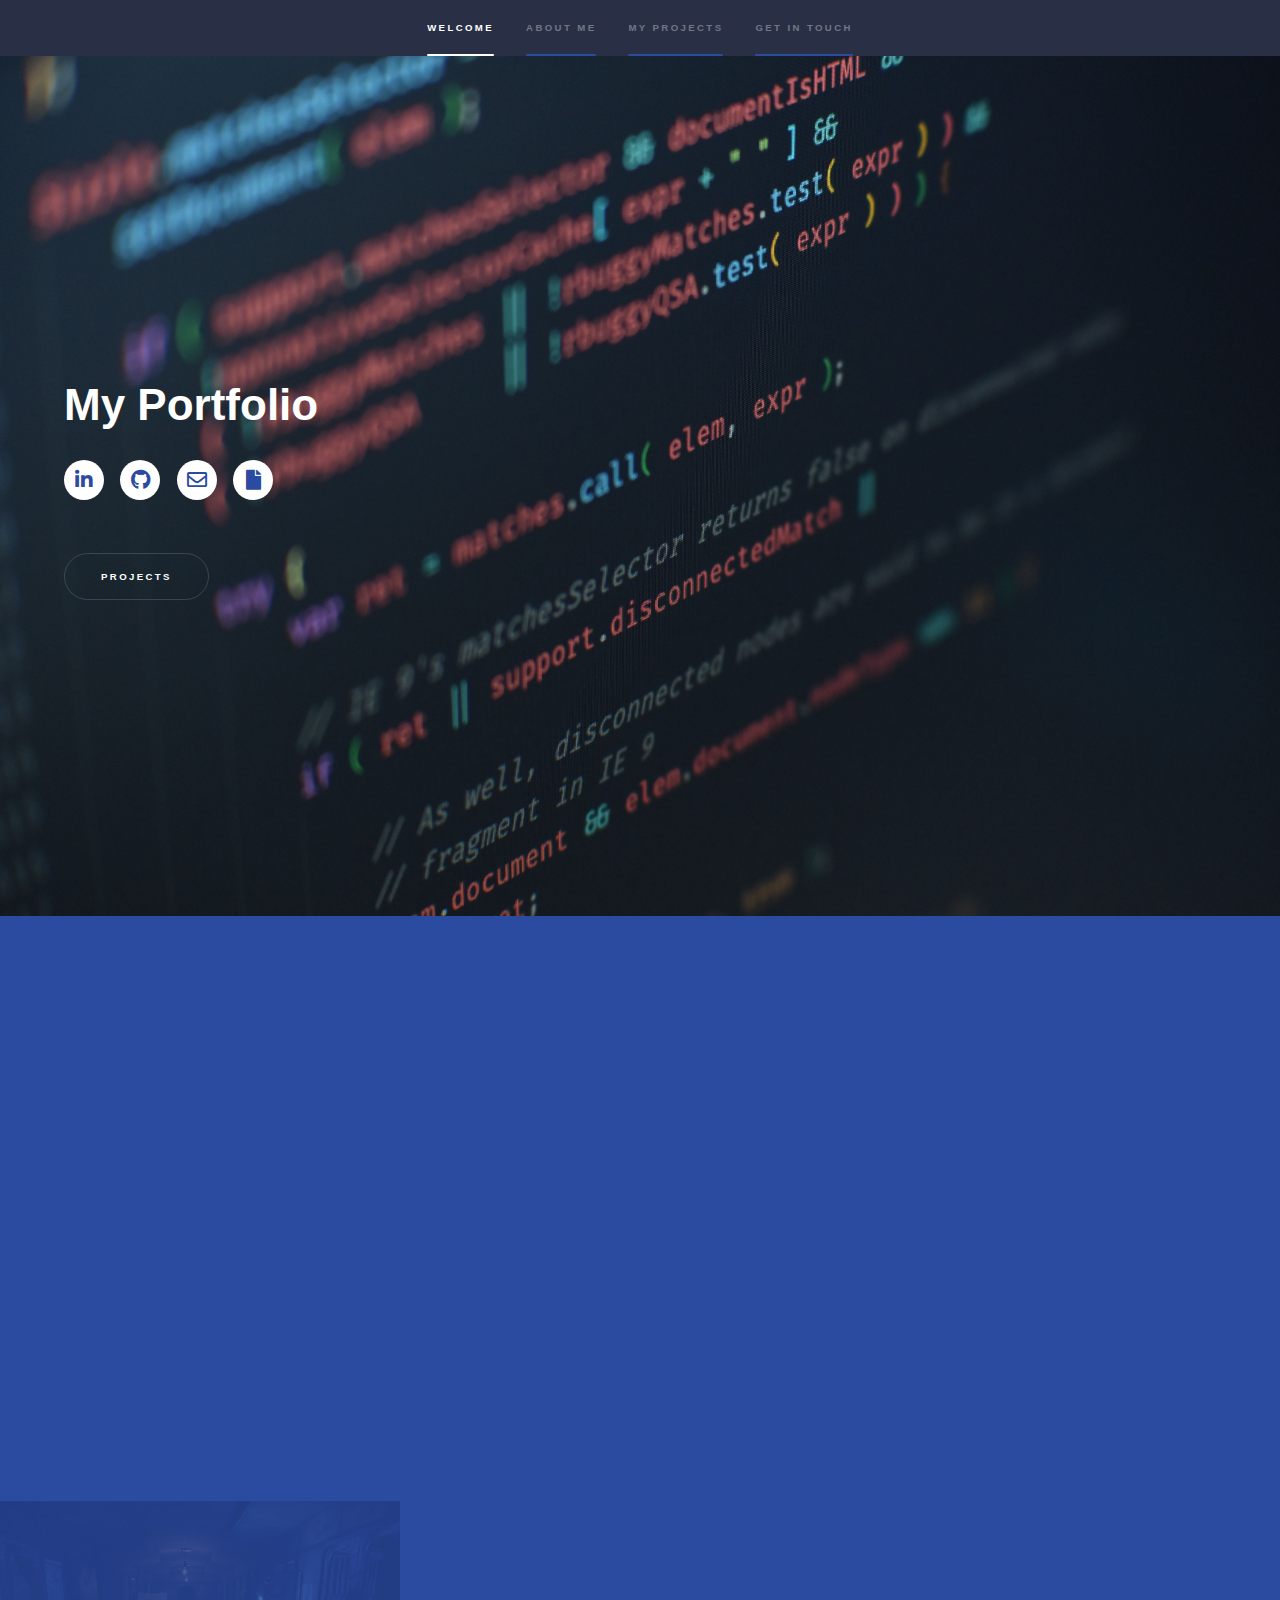
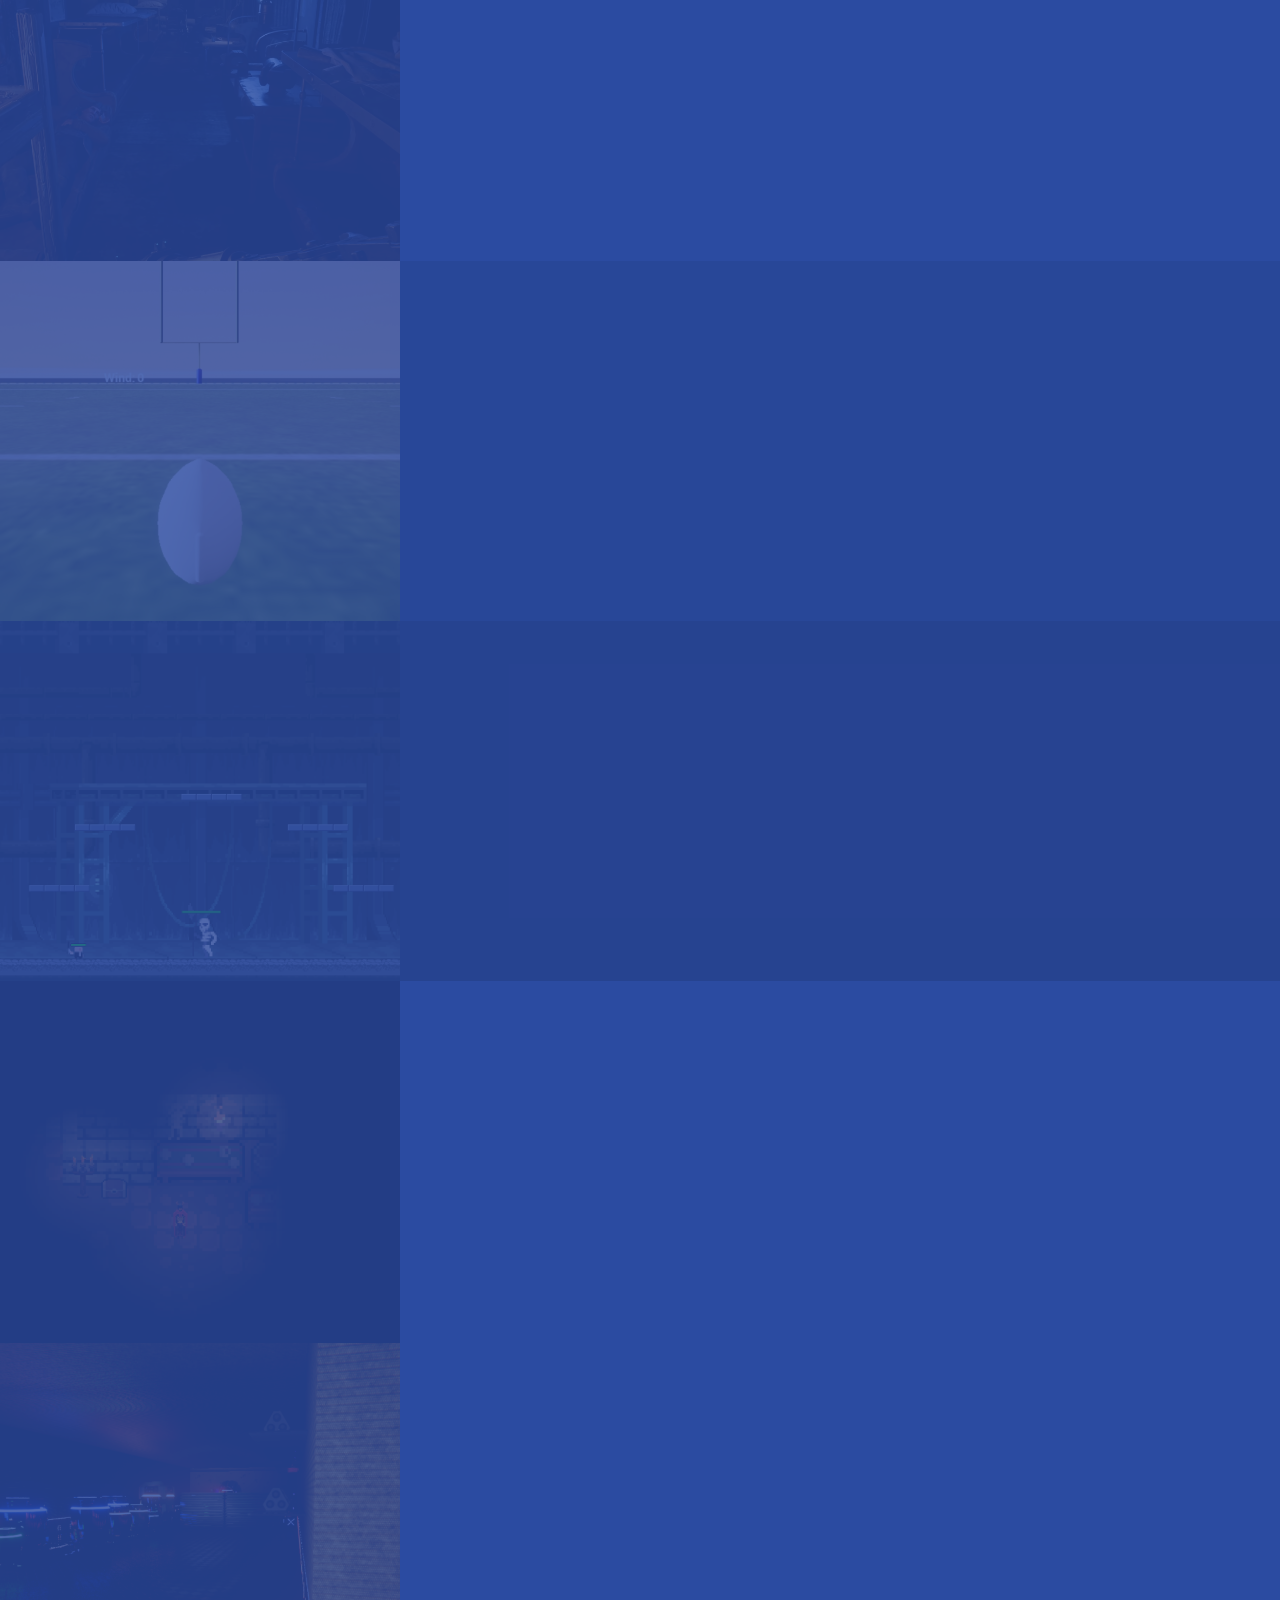
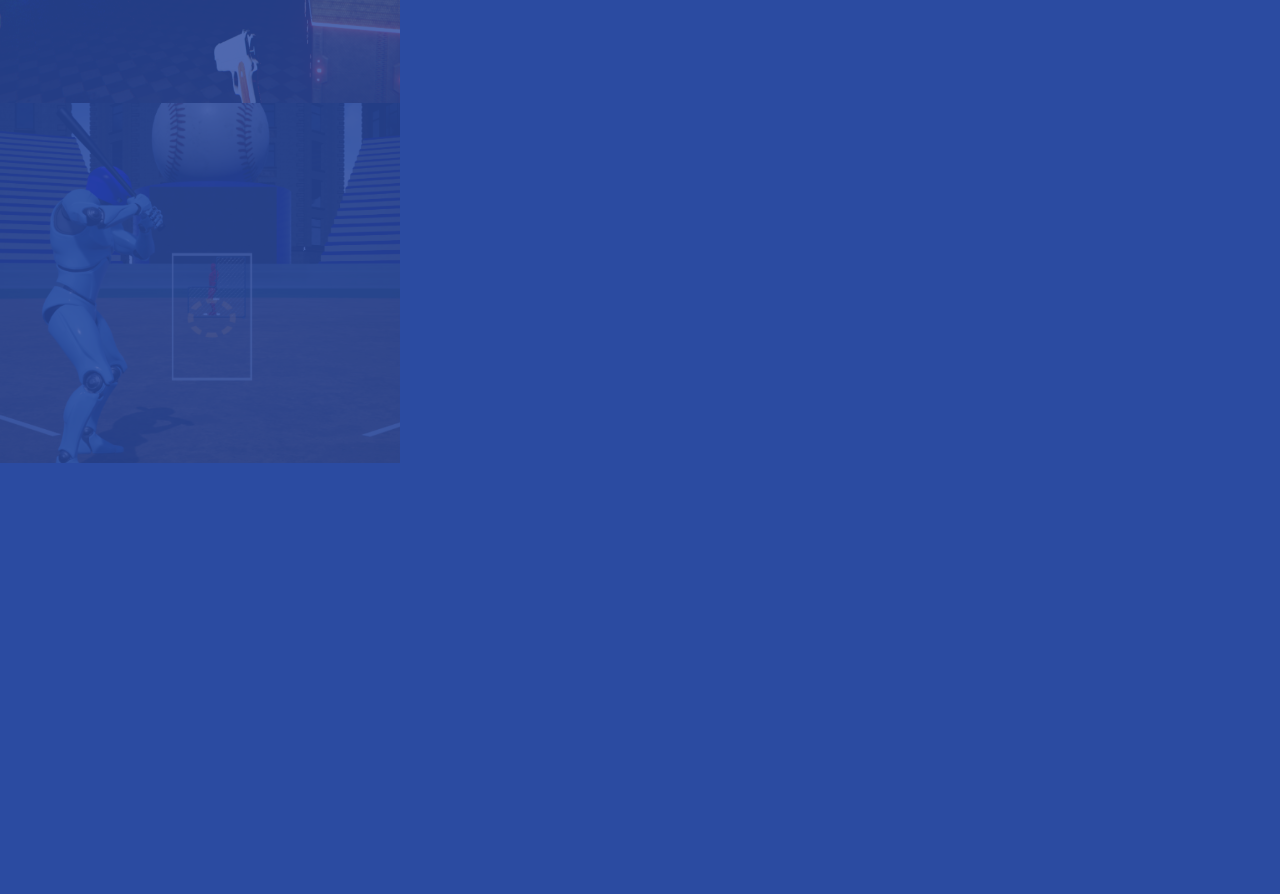
<file: index.html>
<!DOCTYPE HTML>
<!--
	Kevin Donovan - Portfolio
	html5up.net | @ajlkn
	Free for personal and commercial use under the CCA 3.0 license (html5up.net/license)
-->
<html>
	<head>
		<title>Kevin Donovan - Portfolio</title>
		<meta charset="utf-8" />
		<meta name="viewport" content="width=device-width, initial-scale=1, user-scalable=no" />
		<link rel="stylesheet" href="assets/css/main.css" />
		<noscript><link rel="stylesheet" href="assets/css/noscript.css" /></noscript>
	</head>
	<body class="is-preload">

		<!-- Sidebar -->
			<section id="sidebar">
				<div class="inner">
					<nav>
						<ul>
							<li><a href="#intro">Welcome</a></li>
							<li><a href="#two">About Me</a></li>
							<li><a href="#one">My Projects</a></li>
							<li><a href="#three">Get in touch</a></li>
						</ul>
					</nav>
				</div>
			</section>

		<!-- Wrapper -->
			<div id="wrapper">

				<!-- Intro -->
					<section id="intro" class="wrapper style1 fullscreen fade-up">
						<div class="inner">
							<h1>My Portfolio</h1>
							<ul class="icons">
								<li><a href="https://www.linkedin.com/in/kevindonovan23/" target="_blank" class="icon brands major fa-linkedin-in"><span class="label">LinkedIn</span></a></li>
								<li><a href="https://github.com/kdonova4" target="_blank" class="icon brands major fa-github"><span class="label">GitHub</span></a></li>
								<li><a href="mailto:donovankevin58@gmail.com" target="_blank" class="icon regular major fa-envelope"><span class="label">Email</span></a></li>
								<li><a href="https://docs.google.com/document/d/13yHQ6TEk9HUmFNpINaFv4mp14r4-o-95sP6okWjotk4/edit?usp=sharing" target="_blank" class="icon solid major fa-file"><span class="label">Resume</span></a></li>
							</ul>
							<!-- <p>Just another fine responsive site template designed by <a href="http://html5up.net">HTML5 UP</a><br />
							and released for free under the <a href="http://html5up.net/license">Creative Commons</a>.</p>-->
							<ul class="actions">
								<li><a href="#one" class="button scrolly">Projects</a></li>
							</ul>
						</div>
					</section>

				<!-- One -->
					<section id="two" class="wrapper style3 fade-up">
						<div class="inner">
							<h2>About Me</h2>
							<p>I'm a graduate of University of North Carolina at Charlotte with a major in computer science. I concentrated in gaming, and artificial intelligence. Several of my courses have directly prepared me for the job of developing a game and collaborating in a group. I worked on projects ranging from game development to software development in a group environment throughout my time at UNCC and that helped me grow my people skills.</p>
							<p></p>
							<p> While courses I took gave me experience with game design and development, I wasn’t going to let the learning stop there. I have passion for games, and it drives me to create things on my own time. I believe that you can get the best experience when you are working hands on. That’s why I love creating my own little projects in unity or unreal because each project gives me something to learn from and most importantly, experience.</p>
						 <div class="features">
								<section>
									<span class="icon solid major fa-gamepad"></span>
									<h3>Game Engines</h3>
									<p>Proficient in Unity3D and Unreal Engine 4</p>
								</section>
								<section>
									<span class="icon solid major fa-terminal"></span>
									<h3>Programming Languages</h3>
									<p>Experienced in Java, C# and Python</p>
								</section>
								<!--<section>
									<span class="icon solid major fa-github"></span>
									<h3>Sed erat ullam corper</h3>
									<p>Phasellus convallis elit id ullam corper amet et pulvinar. Duis aliquam turpis mauris, sed ultricies erat dapibus.</p>
								</section>
								<section>
									<span class="icon solid major fa-desktop"></span>
									<h3>Veroeros quis lorem</h3>
									<p>Phasellus convallis elit id ullam corper amet et pulvinar. Duis aliquam turpis mauris, sed ultricies erat dapibus.</p>
								</section>
								<section>
									<span class="icon solid major fa-comment-dots"></span>
									<h3>Urna quis bibendum</h3>
									<p>Phasellus convallis elit id ullam corper amet et pulvinar. Duis aliquam turpis mauris, sed ultricies erat dapibus.</p>
								</section>
								<section>
									<span class="icon major fa-gem"></span>
									<h3>Aliquam urna dapibus</h3>
									<p>Phasellus convallis elit id ullam corper amet et pulvinar. Duis aliquam turpis mauris, sed ultricies erat dapibus.</p>
								</section> -->
								
							</div>
							<!--<ul class="actions">
								<li><a href="generic.html" class="button">Learn more</a></li>
							</ul>-->
						</div> 
					</section>
					

				<!-- Two -->
					<section id="one" class="wrapper style2 spotlights">
						<section>
							<a href="#" class="image"><img src="images/Capture.PNG" alt="" data-position="center center" /></a>
							<div class="content">
								<div class="inner">
									<h2>Exodus Mod - Work in Progress - Exodus SDK</h2>
									<p>A mod for Metro: Exodus that will loosely adapt a section from the amazing book Metro 2033</p>
									<ul class="actions">
										<li><a href="https://youtube.com/playlist?list=PL-6MYCy5EImAwBayMMurBPQi_np2Fpz9N" target="_blank" class="button">Check it out</a></li>
									</ul>
								</div>
							</div>
						</section>
						<section>
							<a href="#" class="image"><img src="images/FF_01.jpg" alt="" data-position="center center" /></a>
							<div class="content">
								<div class="inner">
									<h2>Football Flick Work in Progress - Unreal Engine 4</h2>
									<p>I am creating a mobile game to be released on the google play store, Made with C++ and Blueprint</p>
									<ul class="actions">
										<li><a href="https://youtu.be/FHNkUjDE4BM" target="_blank" class="button">Check it out</a></li>
									</ul>
								</div>
							</div>
						</section>
						<section>
							<a href="#" class="image"><img src="images/SOTG_pic4.PNG" alt="" data-position="center center" /></a>
							<div class="content">
								<div class="inner">
									<h2>Scourge of The Godari - Gamemaker Studio 2</h2>
									<p>As producer, I created an outline for the group to facilitate development. I also implemented a finite state machine for the final boss AI.</p>
									<ul class="actions">
										<li><a href="https://github.com/kdonova4/4230_Game_Project" target="_blank" class="button">Check it out</a></li>
									</ul>
								</div>
							</div>
						</section>
						<section>
							<a href="#" class="image"><img src="images/SHCM_pic1.PNG" alt="" data-position="top center" /></a>
							<div class="content">
								<div class="inner">
									<h2>Slaughter House: Criminal Minds - Gamemaker Studio 2</h2>
									<p>As producer of the group, I created an outline to facilitate development. I also worked on the AI, sound, map design, and mechanics.</p>
									<ul class="actions">
										<li><a href="https://github.com/kdonova4/4230_Game_Project2_SH-CM" target="_blank" class="button">Check it out</a></li>
									</ul>
								</div>
							</div>
						</section>
						<section>
							<a href="#" class="image"><img src="images/eMISSIVEeSCAPE_01.PNG" alt="" data-position="25% 25%" /></a>
							<div class="content">
								<div class="inner">
									<h2>Emissive Escape - Unity3D</h2>
									<p>A personal project made with Unity. You're dropped in a maze like map and you have to fight your way out, trying to find the right keycard.</p>
									<ul class="actions">
										<li><a href="https://github.com/kdonova4/EmmisiveEscape" target="_blank" class="button">Check it out</a></li>
									</ul>
								</div>
							</div>
						</section>
						<section>
							<a href="#" class="image"><img src="images/Baseball_01.PNG" alt="" data-position="25% 25%" /></a>
							<div class="content">
								<div class="inner">
									<h2>Baseball Project - Unreal Engine 4</h2>
									<p>Baseball mini games made with UE4 blueprint.</p>
									<ul class="actions">
										<li><a href="https://github.com/kdonova4/Baseball_Prototype" target="_blank" class="button">Check it out</a></li>
									</ul>
								</div>
							</div>
						</section>
						<!--<section>
							<a href="#" class="image"><img src="images/pic03.jpg" alt="" data-position="25% 25%" /></a>
							<div class="content">
								<div class="inner">
									<h2>Ultricies aliquam</h2>
									<p>Phasellus convallis elit id ullamcorper pulvinar. Duis aliquam turpis mauris, eu ultricies erat malesuada quis. Aliquam dapibus.</p>
									<ul class="actions">
										<li><a href="generic.html" class="button">Learn more</a></li>
									</ul>
								</div>
							</div>
						</section>
						<section>
							<a href="#" class="image"><img src="images/pic03.jpg" alt="" data-position="25% 25%" /></a>
							<div class="content">
								<div class="inner">
									<h2>Ultricies aliquam</h2>
									<p>Phasellus convallis elit id ullamcorper pulvinar. Duis aliquam turpis mauris, eu ultricies erat malesuada quis. Aliquam dapibus.</p>
									<ul class="actions">
										<li><a href="generic.html" class="button">Learn more</a></li>
									</ul>
								</div>
							</div>
						</section>-->
					</section>

				<!-- Three -->
					<section id="three" class="wrapper style1 fade-up">
						<div class="inner">
							<h2>Get in touch</h2>
							<div>
								
								<section>
									<ul class="contact">
										<li>
											<h3>Email</h3>
											<a href="mailto:donovankevin58@gmail.com" target="_blank">donovankevin58@gmail.com</a>
										</li>
										<li>
											<h3>Social</h3>
											<ul class="icons">
												<li><a href="https://www.linkedin.com/in/kevindonovan23/" target="_blank" class="icon brands fa-linkedin-in"><span class="label">Twitter</span></a></li>
												<li><a href="https://github.com/kdonova4" target="_blank" class="icon brands fa-github"><span class="label">GitHub</span></a></li>
												<li><a href="mailto:donovankevin58@gmail.com" target="_blank" class="icon regular fa-envelope"><span class="label">LinkedIn</span></a></li>
												<li><a href="https://docs.google.com/document/d/13yHQ6TEk9HUmFNpINaFv4mp14r4-o-95sP6okWjotk4/edit?usp=sharing" target="_blank" class="icon regular fa-file"><span class="label">Resume</span></a></li>
											</ul>
										</li>
									</ul>
								</section>
							</div>
						</div>
					</section>

			</div>

		<!-- Footer -->
			<footer id="footer" class="wrapper style1-alt">
				<div class="inner">
					
				</div>
			</footer>

		<!-- Scripts -->
			<script src="assets/js/jquery.min.js"></script>
			<script src="assets/js/jquery.scrollex.min.js"></script>
			<script src="assets/js/jquery.scrolly.min.js"></script>
			<script src="assets/js/browser.min.js"></script>
			<script src="assets/js/breakpoints.min.js"></script>
			<script src="assets/js/util.js"></script>
			<script src="assets/js/main.js"></script>

	</body>
</html>
</file>
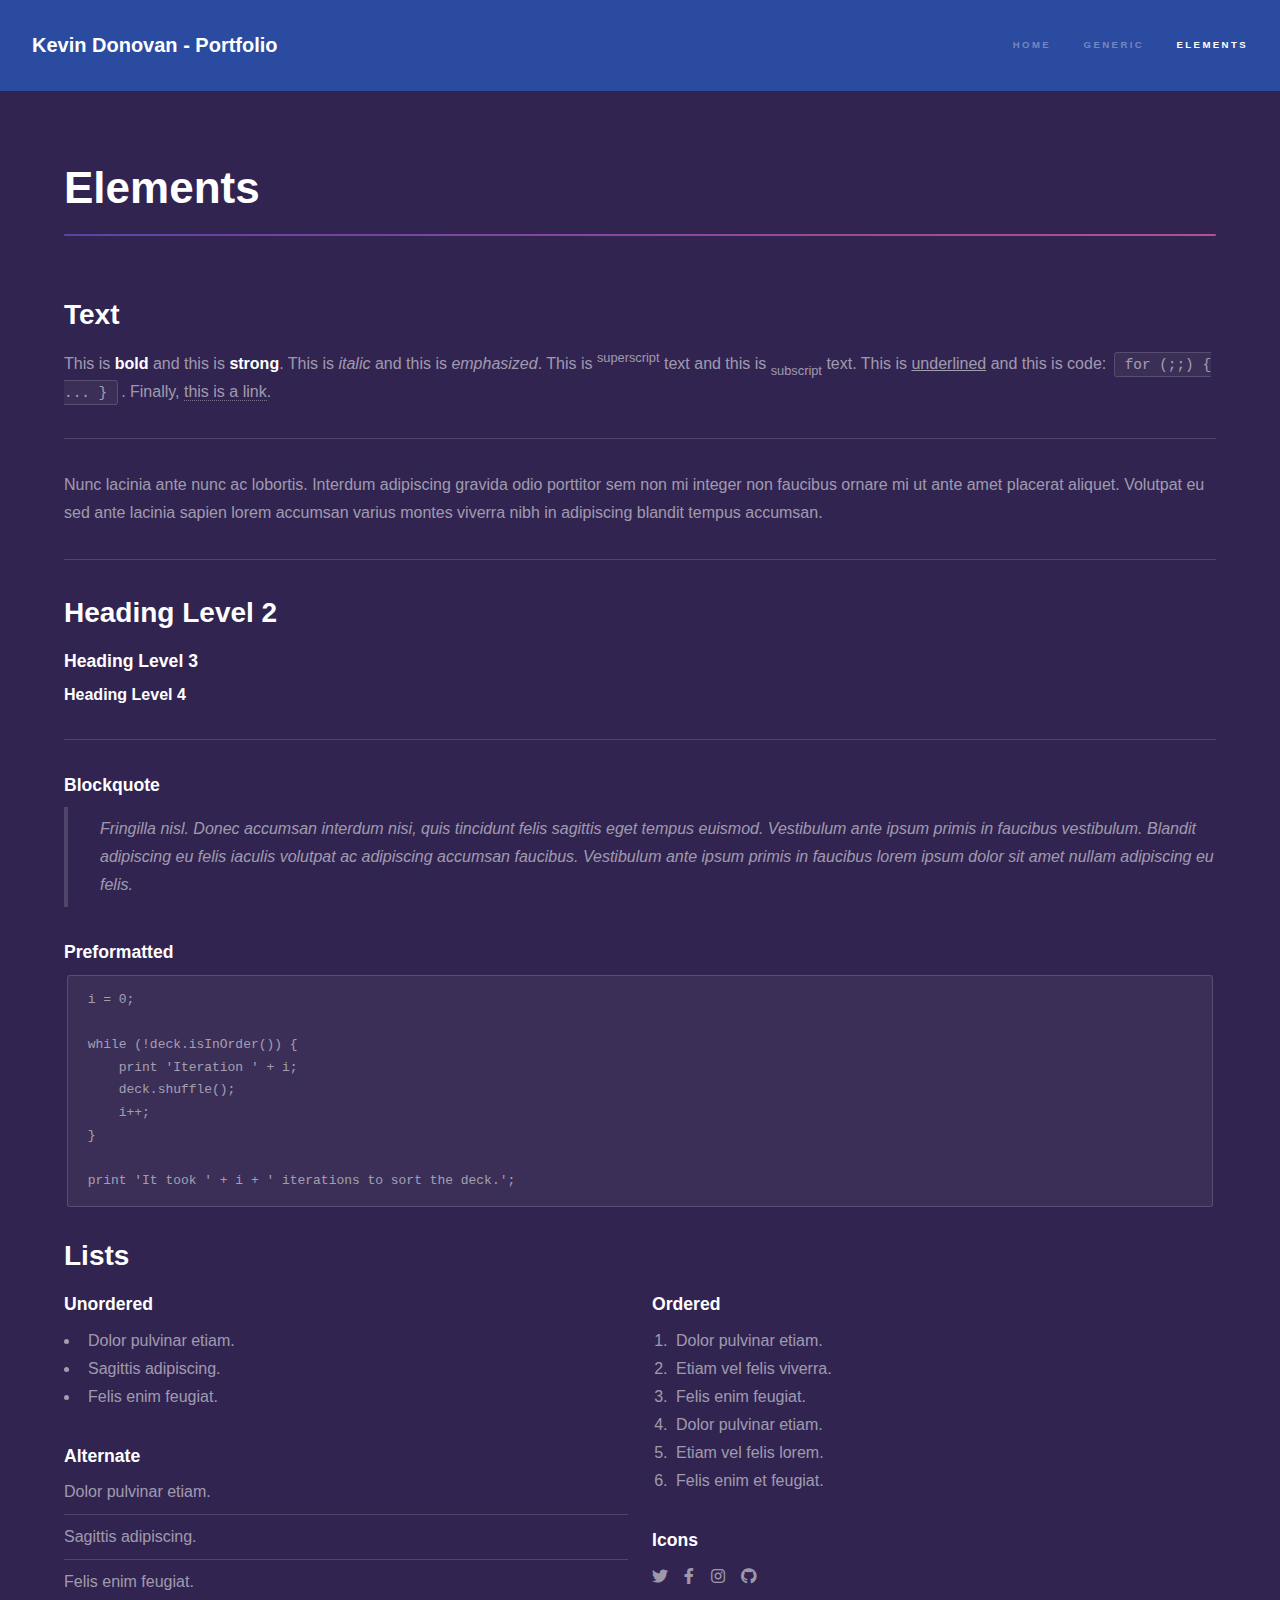
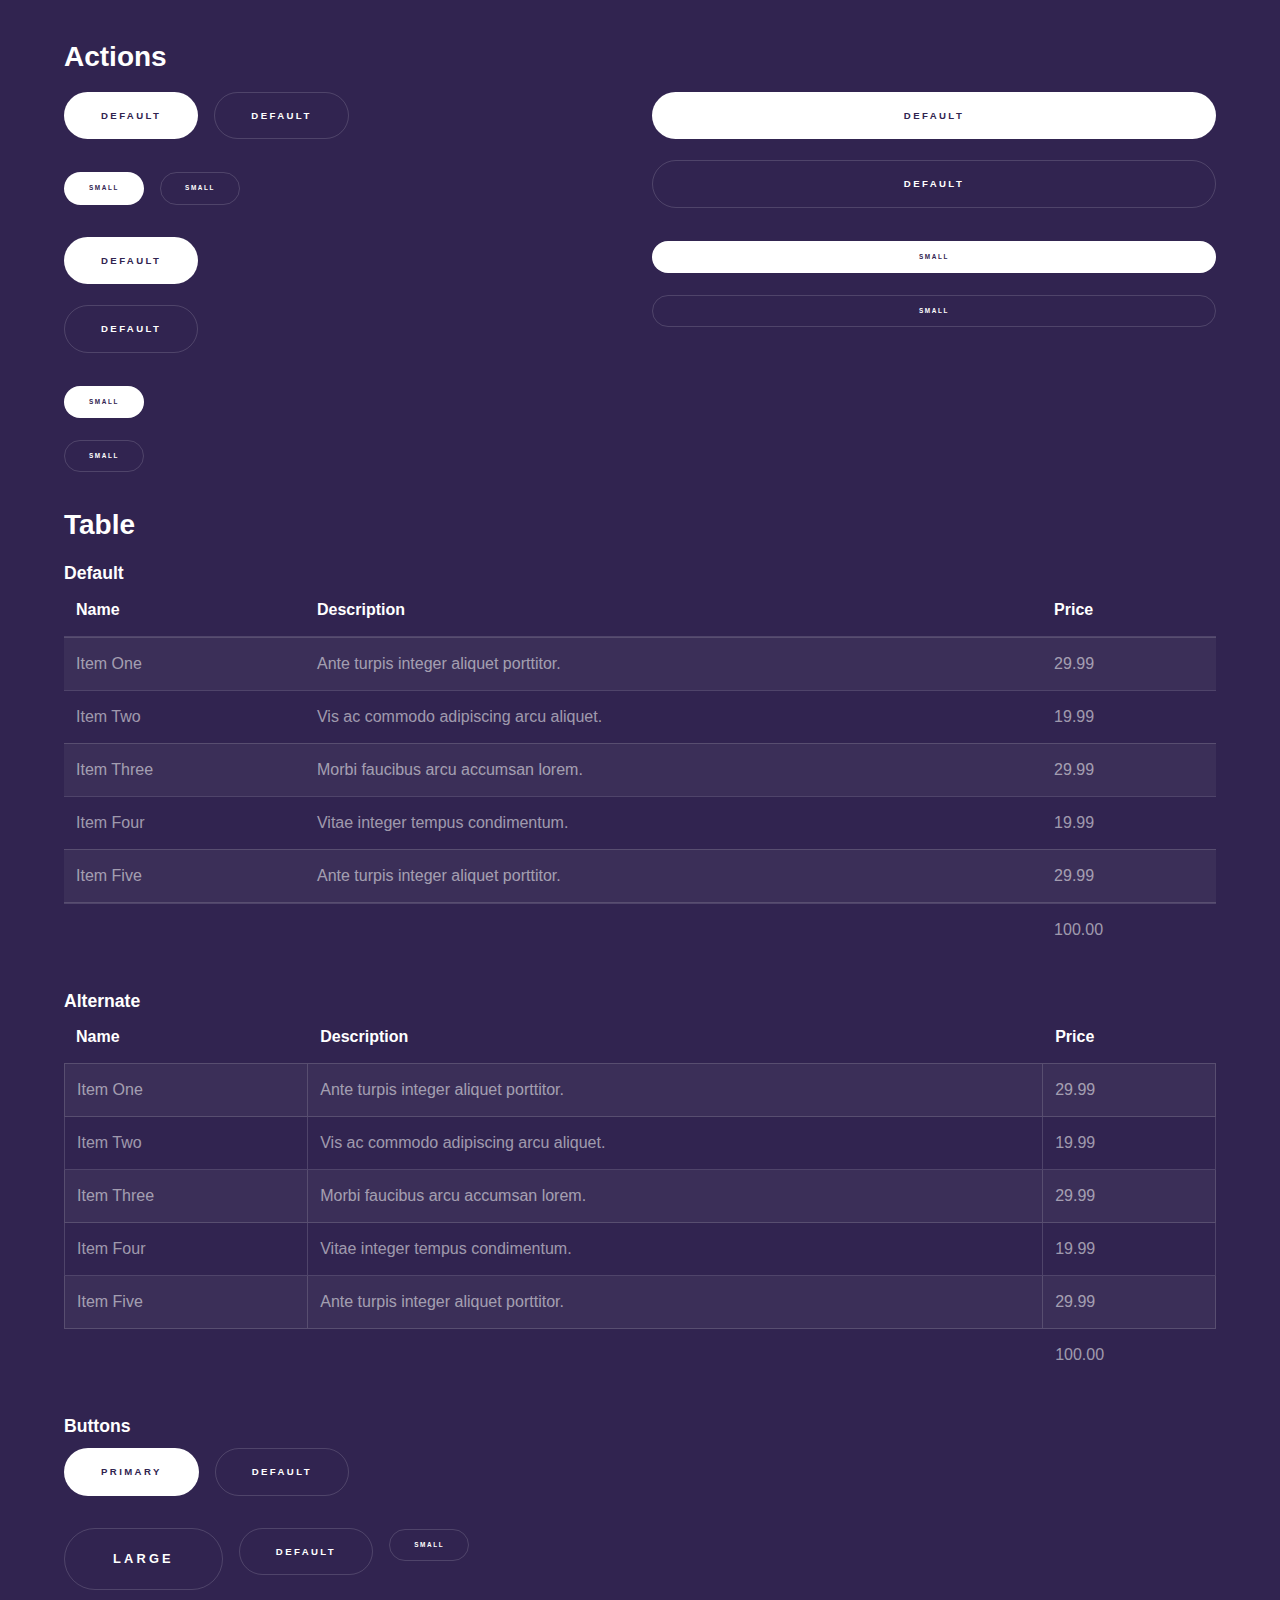
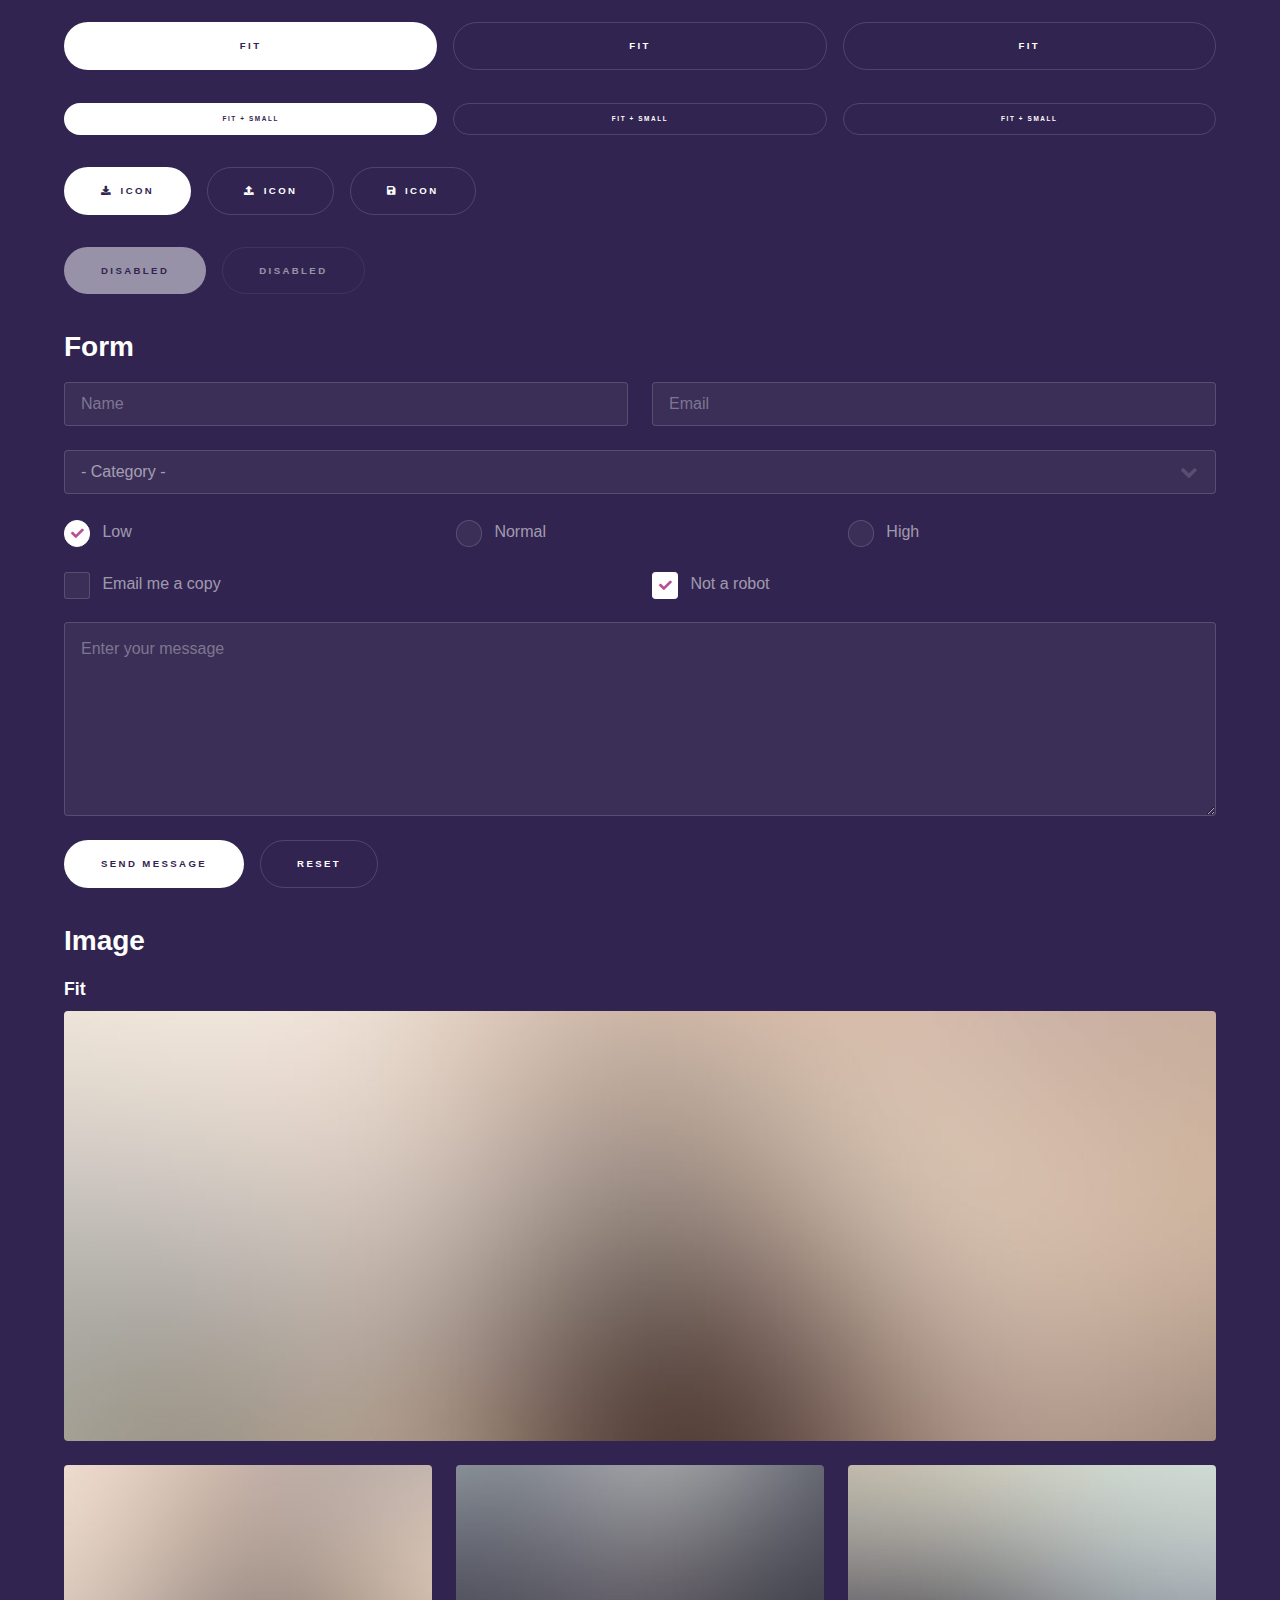
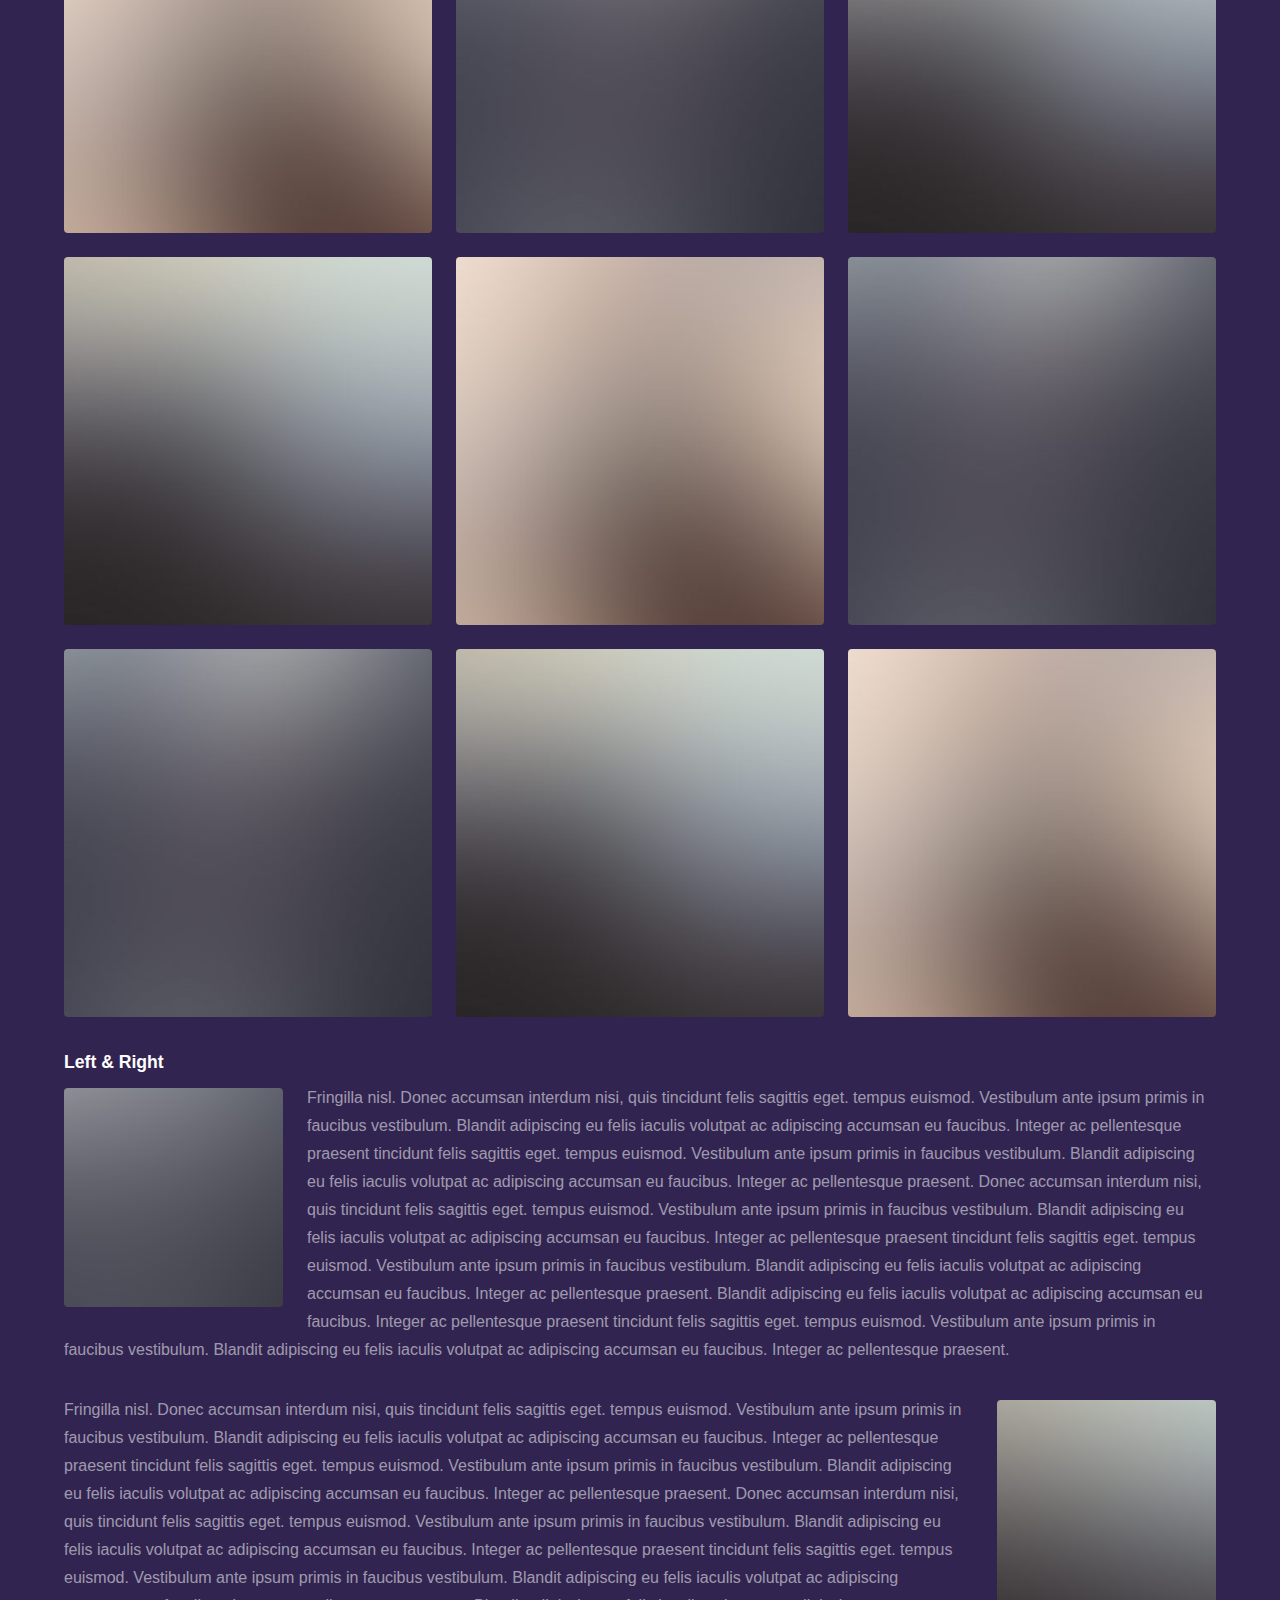
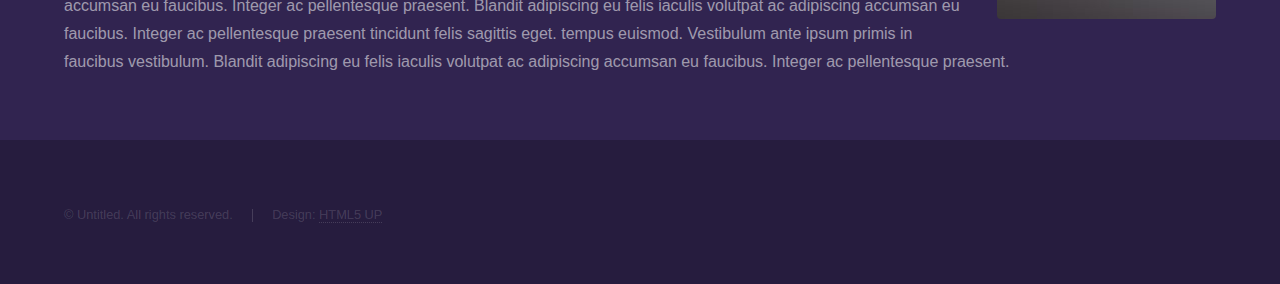
<file: elements.html>
<!DOCTYPE HTML>
<!--
	Kevin Donovan - Portfolio
	html5up.net | @ajlkn
	Free for personal and commercial use under the CCA 3.0 license (html5up.net/license)
-->
<html>
	<head>
		<title>Kevin Donovan - Portfolio</title>
		<meta charset="utf-8" />
		<meta name="viewport" content="width=device-width, initial-scale=1, user-scalable=no" />
		<link rel="stylesheet" href="assets/css/main.css" />
		<noscript><link rel="stylesheet" href="assets/css/noscript.css" /></noscript>
	</head>
	<body class="is-preload">

		<!-- Header -->
			<header id="header">
				<a href="index.html" class="title">Kevin Donovan - Portfolio</a>
				<nav>
					<ul>
						<li><a href="index.html">Home</a></li>
						<li><a href="generic.html">Generic</a></li>
						<li><a href="elements.html"  class="active">Elements</a></li>
					</ul>
				</nav>
			</header>

		<!-- Wrapper -->
			<div id="wrapper">

				<!-- Main -->
					<section id="main" class="wrapper">
						<div class="inner">
							<h1 class="major">Elements</h1>

							<!-- Text -->
								<section>
									<h2>Text</h2>
									<p>This is <b>bold</b> and this is <strong>strong</strong>. This is <i>italic</i> and this is <em>emphasized</em>.
									This is <sup>superscript</sup> text and this is <sub>subscript</sub> text.
									This is <u>underlined</u> and this is code: <code>for (;;) { ... }</code>. Finally, <a href="#">this is a link</a>.</p>
									<hr />
									<p>Nunc lacinia ante nunc ac lobortis. Interdum adipiscing gravida odio porttitor sem non mi integer non faucibus ornare mi ut ante amet placerat aliquet. Volutpat eu sed ante lacinia sapien lorem accumsan varius montes viverra nibh in adipiscing blandit tempus accumsan.</p>
									<hr />
									<h2>Heading Level 2</h2>
									<h3>Heading Level 3</h3>
									<h4>Heading Level 4</h4>
									<hr />
									<h3>Blockquote</h3>
									<blockquote>Fringilla nisl. Donec accumsan interdum nisi, quis tincidunt felis sagittis eget tempus euismod. Vestibulum ante ipsum primis in faucibus vestibulum. Blandit adipiscing eu felis iaculis volutpat ac adipiscing accumsan faucibus. Vestibulum ante ipsum primis in faucibus lorem ipsum dolor sit amet nullam adipiscing eu felis.</blockquote>
									<h3>Preformatted</h3>
									<pre><code>i = 0;

while (!deck.isInOrder()) {
    print 'Iteration ' + i;
    deck.shuffle();
    i++;
}

print 'It took ' + i + ' iterations to sort the deck.';</code></pre>
								</section>

							<!-- Lists -->
								<section>
									<h2>Lists</h2>
									<div class="row">
										<div class="col-6 col-12-medium">
											<h3>Unordered</h3>
											<ul>
												<li>Dolor pulvinar etiam.</li>
												<li>Sagittis adipiscing.</li>
												<li>Felis enim feugiat.</li>
											</ul>
											<h3>Alternate</h3>
											<ul class="alt">
												<li>Dolor pulvinar etiam.</li>
												<li>Sagittis adipiscing.</li>
												<li>Felis enim feugiat.</li>
											</ul>
										</div>
										<div class="col-6 col-12-medium">
											<h3>Ordered</h3>
											<ol>
												<li>Dolor pulvinar etiam.</li>
												<li>Etiam vel felis viverra.</li>
												<li>Felis enim feugiat.</li>
												<li>Dolor pulvinar etiam.</li>
												<li>Etiam vel felis lorem.</li>
												<li>Felis enim et feugiat.</li>
											</ol>
											<h3>Icons</h3>
											<ul class="icons">
												<li><a href="#" class="icon brands fa-twitter"><span class="label">Twitter</span></a></li>
												<li><a href="#" class="icon brands fa-facebook-f"><span class="label">Facebook</span></a></li>
												<li><a href="#" class="icon brands fa-instagram"><span class="label">Instagram</span></a></li>
												<li><a href="#" class="icon brands fa-github"><span class="label">Github</span></a></li>
											</ul>
										</div>
									</div>
									<h2>Actions</h2>
									<div class="row">
										<div class="col-6 col-12-medium">
											<ul class="actions">
												<li><a href="#" class="button primary">Default</a></li>
												<li><a href="#" class="button">Default</a></li>
											</ul>
											<ul class="actions small">
												<li><a href="#" class="button primary small">Small</a></li>
												<li><a href="#" class="button small">Small</a></li>
											</ul>
											<ul class="actions stacked">
												<li><a href="#" class="button primary">Default</a></li>
												<li><a href="#" class="button">Default</a></li>
											</ul>
											<ul class="actions stacked">
												<li><a href="#" class="button primary small">Small</a></li>
												<li><a href="#" class="button small">Small</a></li>
											</ul>
										</div>
										<div class="col-6 col-12-medium">
											<ul class="actions stacked">
												<li><a href="#" class="button primary fit">Default</a></li>
												<li><a href="#" class="button fit">Default</a></li>
											</ul>
											<ul class="actions stacked">
												<li><a href="#" class="button primary small fit">Small</a></li>
												<li><a href="#" class="button small fit">Small</a></li>
											</ul>
										</div>
									</div>
								</section>

							<!-- Table -->
								<section>
									<h2>Table</h2>
									<h3>Default</h3>
									<div class="table-wrapper">
										<table>
											<thead>
												<tr>
													<th>Name</th>
													<th>Description</th>
													<th>Price</th>
												</tr>
											</thead>
											<tbody>
												<tr>
													<td>Item One</td>
													<td>Ante turpis integer aliquet porttitor.</td>
													<td>29.99</td>
												</tr>
												<tr>
													<td>Item Two</td>
													<td>Vis ac commodo adipiscing arcu aliquet.</td>
													<td>19.99</td>
												</tr>
												<tr>
													<td>Item Three</td>
													<td> Morbi faucibus arcu accumsan lorem.</td>
													<td>29.99</td>
												</tr>
												<tr>
													<td>Item Four</td>
													<td>Vitae integer tempus condimentum.</td>
													<td>19.99</td>
												</tr>
												<tr>
													<td>Item Five</td>
													<td>Ante turpis integer aliquet porttitor.</td>
													<td>29.99</td>
												</tr>
											</tbody>
											<tfoot>
												<tr>
													<td colspan="2"></td>
													<td>100.00</td>
												</tr>
											</tfoot>
										</table>
									</div>

									<h3>Alternate</h3>
									<div class="table-wrapper">
										<table class="alt">
											<thead>
												<tr>
													<th>Name</th>
													<th>Description</th>
													<th>Price</th>
												</tr>
											</thead>
											<tbody>
												<tr>
													<td>Item One</td>
													<td>Ante turpis integer aliquet porttitor.</td>
													<td>29.99</td>
												</tr>
												<tr>
													<td>Item Two</td>
													<td>Vis ac commodo adipiscing arcu aliquet.</td>
													<td>19.99</td>
												</tr>
												<tr>
													<td>Item Three</td>
													<td> Morbi faucibus arcu accumsan lorem.</td>
													<td>29.99</td>
												</tr>
												<tr>
													<td>Item Four</td>
													<td>Vitae integer tempus condimentum.</td>
													<td>19.99</td>
												</tr>
												<tr>
													<td>Item Five</td>
													<td>Ante turpis integer aliquet porttitor.</td>
													<td>29.99</td>
												</tr>
											</tbody>
											<tfoot>
												<tr>
													<td colspan="2"></td>
													<td>100.00</td>
												</tr>
											</tfoot>
										</table>
									</div>
								</section>

							<!-- Buttons -->
								<section>
									<h3>Buttons</h3>
									<ul class="actions">
										<li><a href="#" class="button primary">Primary</a></li>
										<li><a href="#" class="button">Default</a></li>
									</ul>
									<ul class="actions">
										<li><a href="#" class="button large">Large</a></li>
										<li><a href="#" class="button">Default</a></li>
										<li><a href="#" class="button small">Small</a></li>
									</ul>
									<ul class="actions fit">
										<li><a href="#" class="button primary fit">Fit</a></li>
										<li><a href="#" class="button fit">Fit</a></li>
										<li><a href="#" class="button fit">Fit</a></li>
									</ul>
									<ul class="actions fit small">
										<li><a href="#" class="button primary fit small">Fit + Small</a></li>
										<li><a href="#" class="button fit small">Fit + Small</a></li>
										<li><a href="#" class="button fit small">Fit + Small</a></li>
									</ul>
									<ul class="actions">
										<li><a href="#" class="button primary icon solid fa-download">Icon</a></li>
										<li><a href="#" class="button icon solid fa-upload">Icon</a></li>
										<li><a href="#" class="button icon solid fa-save">Icon</a></li>
									</ul>
									<ul class="actions">
										<li><span class="button primary disabled">Disabled</span></li>
										<li><span class="button disabled">Disabled</span></li>
									</ul>
								</section>

							<!-- Form -->
								<section>
									<h2>Form</h2>
									<form method="post" action="#">
										<div class="row gtr-uniform">
											<div class="col-6 col-12-xsmall">
												<input type="text" name="demo-name" id="demo-name" value="" placeholder="Name" />
											</div>
											<div class="col-6 col-12-xsmall">
												<input type="email" name="demo-email" id="demo-email" value="" placeholder="Email" />
											</div>
											<div class="col-12">
												<select name="demo-category" id="demo-category">
													<option value="">- Category -</option>
													<option value="1">Manufacturing</option>
													<option value="1">Shipping</option>
													<option value="1">Administration</option>
													<option value="1">Human Resources</option>
												</select>
											</div>
											<div class="col-4 col-12-small">
												<input type="radio" id="demo-priority-low" name="demo-priority" checked>
												<label for="demo-priority-low">Low</label>
											</div>
											<div class="col-4 col-12-small">
												<input type="radio" id="demo-priority-normal" name="demo-priority">
												<label for="demo-priority-normal">Normal</label>
											</div>
											<div class="col-4 col-12-small">
												<input type="radio" id="demo-priority-high" name="demo-priority">
												<label for="demo-priority-high">High</label>
											</div>
											<div class="col-6 col-12-small">
												<input type="checkbox" id="demo-copy" name="demo-copy">
												<label for="demo-copy">Email me a copy</label>
											</div>
											<div class="col-6 col-12-small">
												<input type="checkbox" id="demo-human" name="demo-human" checked>
												<label for="demo-human">Not a robot</label>
											</div>
											<div class="col-12">
												<textarea name="demo-message" id="demo-message" placeholder="Enter your message" rows="6"></textarea>
											</div>
											<div class="col-12">
												<ul class="actions">
													<li><input type="submit" value="Send Message" class="primary" /></li>
													<li><input type="reset" value="Reset" /></li>
												</ul>
											</div>
										</div>
									</form>
								</section>

							<!-- Image -->
								<section>
									<h2>Image</h2>
									<h3>Fit</h3>
									<div class="box alt">
										<div class="row gtr-uniform">
											<div class="col-12"><span class="image fit"><img src="images/pic04.jpg" alt="" /></span></div>
											<div class="col-4"><span class="image fit"><img src="images/pic01.jpg" alt="" /></span></div>
											<div class="col-4"><span class="image fit"><img src="images/pic02.jpg" alt="" /></span></div>
											<div class="col-4"><span class="image fit"><img src="images/pic03.jpg" alt="" /></span></div>
											<div class="col-4"><span class="image fit"><img src="images/pic03.jpg" alt="" /></span></div>
											<div class="col-4"><span class="image fit"><img src="images/pic01.jpg" alt="" /></span></div>
											<div class="col-4"><span class="image fit"><img src="images/pic02.jpg" alt="" /></span></div>
											<div class="col-4"><span class="image fit"><img src="images/pic02.jpg" alt="" /></span></div>
											<div class="col-4"><span class="image fit"><img src="images/pic03.jpg" alt="" /></span></div>
											<div class="col-4"><span class="image fit"><img src="images/pic01.jpg" alt="" /></span></div>
										</div>
									</div>
									<h3>Left &amp; Right</h3>
									<p><span class="image left"><img src="images/pic05.jpg" alt="" /></span>Fringilla nisl. Donec accumsan interdum nisi, quis tincidunt felis sagittis eget. tempus euismod. Vestibulum ante ipsum primis in faucibus vestibulum. Blandit adipiscing eu felis iaculis volutpat ac adipiscing accumsan eu faucibus. Integer ac pellentesque praesent tincidunt felis sagittis eget. tempus euismod. Vestibulum ante ipsum primis in faucibus vestibulum. Blandit adipiscing eu felis iaculis volutpat ac adipiscing accumsan eu faucibus. Integer ac pellentesque praesent. Donec accumsan interdum nisi, quis tincidunt felis sagittis eget. tempus euismod. Vestibulum ante ipsum primis in faucibus vestibulum. Blandit adipiscing eu felis iaculis volutpat ac adipiscing accumsan eu faucibus. Integer ac pellentesque praesent tincidunt felis sagittis eget. tempus euismod. Vestibulum ante ipsum primis in faucibus vestibulum. Blandit adipiscing eu felis iaculis volutpat ac adipiscing accumsan eu faucibus. Integer ac pellentesque praesent. Blandit adipiscing eu felis iaculis volutpat ac adipiscing accumsan eu faucibus. Integer ac pellentesque praesent tincidunt felis sagittis eget. tempus euismod. Vestibulum ante ipsum primis in faucibus vestibulum. Blandit adipiscing eu felis iaculis volutpat ac adipiscing accumsan eu faucibus. Integer ac pellentesque praesent.</p>
									<p><span class="image right"><img src="images/pic06.jpg" alt="" /></span>Fringilla nisl. Donec accumsan interdum nisi, quis tincidunt felis sagittis eget. tempus euismod. Vestibulum ante ipsum primis in faucibus vestibulum. Blandit adipiscing eu felis iaculis volutpat ac adipiscing accumsan eu faucibus. Integer ac pellentesque praesent tincidunt felis sagittis eget. tempus euismod. Vestibulum ante ipsum primis in faucibus vestibulum. Blandit adipiscing eu felis iaculis volutpat ac adipiscing accumsan eu faucibus. Integer ac pellentesque praesent. Donec accumsan interdum nisi, quis tincidunt felis sagittis eget. tempus euismod. Vestibulum ante ipsum primis in faucibus vestibulum. Blandit adipiscing eu felis iaculis volutpat ac adipiscing accumsan eu faucibus. Integer ac pellentesque praesent tincidunt felis sagittis eget. tempus euismod. Vestibulum ante ipsum primis in faucibus vestibulum. Blandit adipiscing eu felis iaculis volutpat ac adipiscing accumsan eu faucibus. Integer ac pellentesque praesent. Blandit adipiscing eu felis iaculis volutpat ac adipiscing accumsan eu faucibus. Integer ac pellentesque praesent tincidunt felis sagittis eget. tempus euismod. Vestibulum ante ipsum primis in faucibus vestibulum. Blandit adipiscing eu felis iaculis volutpat ac adipiscing accumsan eu faucibus. Integer ac pellentesque praesent.</p>
								</section>

						</div>
					</section>

			</div>

		<!-- Footer -->
			<footer id="footer" class="wrapper alt">
				<div class="inner">
					<ul class="menu">
						<li>&copy; Untitled. All rights reserved.</li><li>Design: <a href="http://html5up.net">HTML5 UP</a></li>
					</ul>
				</div>
			</footer>

		<!-- Scripts -->
			<script src="assets/js/jquery.min.js"></script>
			<script src="assets/js/jquery.scrollex.min.js"></script>
			<script src="assets/js/jquery.scrolly.min.js"></script>
			<script src="assets/js/browser.min.js"></script>
			<script src="assets/js/breakpoints.min.js"></script>
			<script src="assets/js/util.js"></script>
			<script src="assets/js/main.js"></script>

	</body>
</html>
</file>
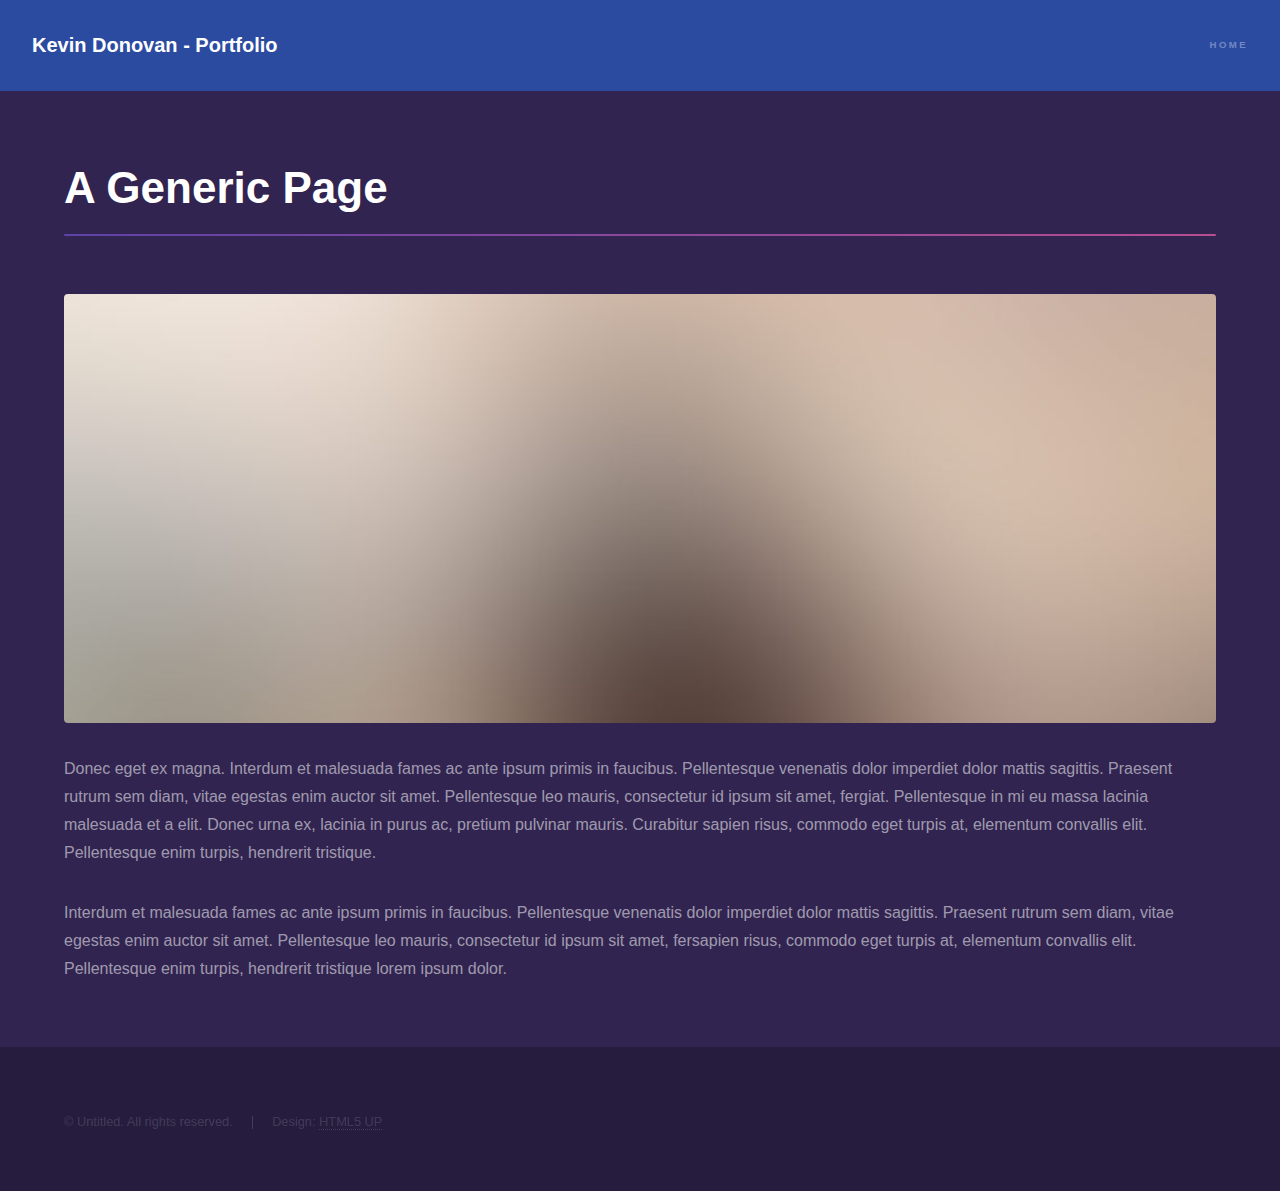
<file: generic.html>
<!DOCTYPE HTML>
<!--
	Kevin Donovan - Portfolio
	html5up.net | @ajlkn
	Free for personal and commercial use under the CCA 3.0 license (html5up.net/license)
-->
<html>
	<head>
		<title>Kevin Donovan - Portfolio</title>
		<meta charset="utf-8" />
		<meta name="viewport" content="width=device-width, initial-scale=1, user-scalable=no" />
		<link rel="stylesheet" href="assets/css/main.css" />
		<noscript><link rel="stylesheet" href="assets/css/noscript.css" /></noscript>
	</head>
	<body class="is-preload">

		<!-- Header -->
			<header id="header">
				<a href="index.html" class="title">Kevin Donovan - Portfolio</a>
				<nav>
					<ul>
						<li><a href="index.html">Home</a></li>
						
						
					</ul>
				</nav>
			</header>

		<!-- Wrapper -->
			<div id="wrapper">

				<!-- Main -->
					<section id="main" class="wrapper">
						<div class="inner">
							<h1 class="major">A Generic Page</h1>
							<span class="image fit"><img src="images/pic04.jpg" alt="" /></span>
							<p>Donec eget ex magna. Interdum et malesuada fames ac ante ipsum primis in faucibus. Pellentesque venenatis dolor imperdiet dolor mattis sagittis. Praesent rutrum sem diam, vitae egestas enim auctor sit amet. Pellentesque leo mauris, consectetur id ipsum sit amet, fergiat. Pellentesque in mi eu massa lacinia malesuada et a elit. Donec urna ex, lacinia in purus ac, pretium pulvinar mauris. Curabitur sapien risus, commodo eget turpis at, elementum convallis elit. Pellentesque enim turpis, hendrerit tristique.</p>
							<p>Interdum et malesuada fames ac ante ipsum primis in faucibus. Pellentesque venenatis dolor imperdiet dolor mattis sagittis. Praesent rutrum sem diam, vitae egestas enim auctor sit amet. Pellentesque leo mauris, consectetur id ipsum sit amet, fersapien risus, commodo eget turpis at, elementum convallis elit. Pellentesque enim turpis, hendrerit tristique lorem ipsum dolor.</p>
						</div>
					</section>

			</div>

		<!-- Footer -->
			<footer id="footer" class="wrapper alt">
				<div class="inner">
					<ul class="menu">
						<li>&copy; Untitled. All rights reserved.</li><li>Design: <a href="http://html5up.net">HTML5 UP</a></li>
					</ul>
				</div>
			</footer>

		<!-- Scripts -->
			<script src="assets/js/jquery.min.js"></script>
			<script src="assets/js/jquery.scrollex.min.js"></script>
			<script src="assets/js/jquery.scrolly.min.js"></script>
			<script src="assets/js/browser.min.js"></script>
			<script src="assets/js/breakpoints.min.js"></script>
			<script src="assets/js/util.js"></script>
			<script src="assets/js/main.js"></script>

	</body>
</html>
</file>
<file: assets/css/noscript.css>
/*
	Hyperspace by HTML5 UP
	html5up.net | @ajlkn
	Free for personal and commercial use under the CCA 3.0 license (html5up.net/license)
*/

/* Spotlights */

	.spotlights > section > .image:before {
		opacity: 0 !important;
	}

	.spotlights > section > .content > .inner {
		-moz-transform: none !important;
		-webkit-transform: none !important;
		-ms-transform: none !important;
		transform: none !important;
		opacity: 1 !important;
	}

/* Wrapper */

	.wrapper > .inner {
		opacity: 1 !important;
		-moz-transform: none !important;
		-webkit-transform: none !important;
		-ms-transform: none !important;
		transform: none !important;
	}

/* Sidebar */

	#sidebar > .inner {
		opacity: 1 !important;
	}

	#sidebar nav > ul > li {
		-moz-transform: none !important;
		-webkit-transform: none !important;
		-ms-transform: none !important;
		transform: none !important;
		opacity: 1 !important;
	}
</file>
<file: assets/css/main.css>
@import url(fontawesome-all.min.css);

/*
	Hyperspace by HTML5 UP
	html5up.net | @ajlkn
	Free for personal and commercial use under the CCA 3.0 license (html5up.net/license)
*/

html, body, div, span, applet, object,
iframe, h1, h2, h3, h4, h5, h6, p, blockquote,
pre, a, abbr, acronym, address, big, cite,
code, del, dfn, em, img, ins, kbd, q, s, samp,
small, strike, strong, sub, sup, tt, var, b,
u, i, center, dl, dt, dd, ol, ul, li, fieldset,
form, label, legend, table, caption, tbody,
tfoot, thead, tr, th, td, article, aside,
canvas, details, embed, figure, figcaption,
footer, header, hgroup, menu, nav, output, ruby,
section, summary, time, mark, audio, video {
	margin: 0;
	padding: 0;
	border: 0;
	font-size: 100%;
	font: inherit;
	vertical-align: baseline;}

article, aside, details, figcaption, figure,
footer, header, hgroup, menu, nav, section {
	display: block;}

body {
	line-height: 1;
}

ol, ul {
	list-style: none;
}

blockquote, q {
	quotes: none;
}

	blockquote:before, blockquote:after, q:before, q:after {
		content: '';
		content: none;
	}

table {
	border-collapse: collapse;
	border-spacing: 0;
}

body {
	-webkit-text-size-adjust: none;
}

mark {
	background-color: transparent;
	color: inherit;
}

input::-moz-focus-inner {
	border: 0;
	padding: 0;
}

input, select, textarea {
	-moz-appearance: none;
	-webkit-appearance: none;
	-ms-appearance: none;
	appearance: none;
}

/* Basic */

	@-ms-viewport {
		width: device-width;
	}

	body {
		-ms-overflow-style: scrollbar;
	}

	@media screen and (max-width: 480px) {

		html, body {
			min-width: 320px;
		}

	}

	html {
		box-sizing: border-box;
	}

	*, *:before, *:after {
		box-sizing: inherit;
	}

	body {
		background: #312450;
	}

		body.is-preload *, body.is-preload *:before, body.is-preload *:after {
			-moz-animation: none !important;
			-webkit-animation: none !important;
			-ms-animation: none !important;
			animation: none !important;
			-moz-transition: none !important;
			-webkit-transition: none !important;
			-ms-transition: none !important;
			transition: none !important;
		}

/* Type */

	body, input, select, textarea {
		color: rgba(255, 255, 255, 0.55);
		font-family: Arial, Helvetica, sans-serif;
		font-size: 16.5pt;
		font-weight: normal;
		line-height: 1.75;
	}

		@media screen and (max-width: 1680px) {

			body, input, select, textarea {
				font-size: 13pt;
			}

		}

		@media screen and (max-width: 1280px) {

			body, input, select, textarea {
				font-size: 12pt;
			}

		}

		@media screen and (max-width: 360px) {

			body, input, select, textarea {
				font-size: 11pt;
			}

		}

	a {
		-moz-transition: color 0.2s ease, border-bottom-color 0.2s ease;
		-webkit-transition: color 0.2s ease, border-bottom-color 0.2s ease;
		-ms-transition: color 0.2s ease, border-bottom-color 0.2s ease;
		transition: color 0.2s ease, border-bottom-color 0.2s ease;
		border-bottom: dotted 1px rgba(255, 255, 255, 0.35);
		color: inherit;
		text-decoration: none;
	}

		a:hover {
			border-bottom-color: transparent;
			color: #ffffff;
		}

	strong, b {
		color: #ffffff;
		font-weight: bold;
	}

	em, i {
		font-style: italic;
	}

	p {
		margin: 0 0 2em 0;
	}

	h1, h2, h3, h4, h5, h6 {
		color: #ffffff;
		font-weight: bold;
		line-height: 1.5;
		margin: 0 0 0.5em 0;
	}

		h1 a, h2 a, h3 a, h4 a, h5 a, h6 a {
			color: inherit;
			text-decoration: none;
		}

	h1 {
		font-size: 2.75em;
	}

		h1.major {
			margin: 0 0 1.3em 0;
			position: relative;
			padding-bottom: 0.35em;
		}

			h1.major:after {
				background-image: -moz-linear-gradient(to right, #5e42a6, #b7514e);
				background-image: -webkit-linear-gradient(to right, #5e42a6, #b74e91);
				background-image: -ms-linear-gradient(to right, #5e42a6, #b74e91);
				background-image: linear-gradient(to right, #5e42a6, #b74e91);
				-moz-transition: max-width 0.2s ease;
				-webkit-transition: max-width 0.2s ease;
				-ms-transition: max-width 0.2s ease;
				transition: max-width 0.2s ease;
				border-radius: 0.2em;
				bottom: 0;
				content: '';
				height: 0.05em;
				position: absolute;
				right: 0;
				width: 100%;
			}

	h2 {
		font-size: 1.75em;
	}

	h3 {
		font-size: 1.1em;
	}

	h4 {
		font-size: 1em;
	}

	h5 {
		font-size: 0.8em;
	}

	h6 {
		font-size: 0.6em;
	}

	@media screen and (max-width: 736px) {

		h1 {
			font-size: 2em;
		}

		h2 {
			font-size: 1.25em;
		}

		h3 {
			font-size: 1em;
		}

		h4 {
			font-size: 0.8em;
		}

		h5 {
			font-size: 0.6em;
		}

		h6 {
			font-size: 0.6em;
		}

	}

	sub {
		font-size: 0.8em;
		position: relative;
		top: 0.5em;
	}

	sup {
		font-size: 0.8em;
		position: relative;
		top: -0.5em;
	}

	blockquote {
		border-left: solid 4px rgba(255, 255, 255, 0.15);
		font-style: italic;
		margin: 0 0 2em 0;
		padding: 0.5em 0 0.5em 2em;
	}

	code {
		background: rgba(255, 255, 255, 0.05);
		border-radius: 0.25em;
		border: solid 1px rgba(255, 255, 255, 0.15);
		font-family: "Courier New", monospace;
		font-size: 0.9em;
		margin: 0 0.25em;
		padding: 0.25em 0.65em;
	}

	pre {
		-webkit-overflow-scrolling: touch;
		font-family: "Courier New", monospace;
		font-size: 0.9em;
		margin: 0 0 2em 0;
	}

		pre code {
			display: block;
			line-height: 1.75em;
			padding: 1em 1.5em;
			overflow-x: auto;
		}

	hr {
		border: 0;
		border-bottom: solid 1px rgba(255, 255, 255, 0.15);
		margin: 2em 0;
	}

		hr.major {
			margin: 3em 0;
		}

	.align-left {
		text-align: left;
	}

	.align-center {
		text-align: center;
	}

	.align-right {
		text-align: right;
	}

/* Row */

	.row {
		display: flex;
		flex-wrap: wrap;
		box-sizing: border-box;
		align-items: stretch;
	}

		.row > * {
			box-sizing: border-box;
		}

		.row.gtr-uniform > * > :last-child {
			margin-bottom: 0;
		}

		.row.aln-left {
			justify-content: flex-start;
		}

		.row.aln-center {
			justify-content: center;
		}

		.row.aln-right {
			justify-content: flex-end;
		}

		.row.aln-top {
			align-items: flex-start;
		}

		.row.aln-middle {
			align-items: center;
		}

		.row.aln-bottom {
			align-items: flex-end;
		}

		.row > .imp {
			order: -1;
		}

		.row > .col-1 {
			width: 8.33333%;
		}

		.row > .off-1 {
			margin-left: 8.33333%;
		}

		.row > .col-2 {
			width: 16.66667%;
		}

		.row > .off-2 {
			margin-left: 16.66667%;
		}

		.row > .col-3 {
			width: 25%;
		}

		.row > .off-3 {
			margin-left: 25%;
		}

		.row > .col-4 {
			width: 33.33333%;
		}

		.row > .off-4 {
			margin-left: 33.33333%;
		}

		.row > .col-5 {
			width: 41.66667%;
		}

		.row > .off-5 {
			margin-left: 41.66667%;
		}

		.row > .col-6 {
			width: 50%;
		}

		.row > .off-6 {
			margin-left: 50%;
		}

		.row > .col-7 {
			width: 58.33333%;
		}

		.row > .off-7 {
			margin-left: 58.33333%;
		}

		.row > .col-8 {
			width: 66.66667%;
		}

		.row > .off-8 {
			margin-left: 66.66667%;
		}

		.row > .col-9 {
			width: 75%;
		}

		.row > .off-9 {
			margin-left: 75%;
		}

		.row > .col-10 {
			width: 83.33333%;
		}

		.row > .off-10 {
			margin-left: 83.33333%;
		}

		.row > .col-11 {
			width: 91.66667%;
		}

		.row > .off-11 {
			margin-left: 91.66667%;
		}

		.row > .col-12 {
			width: 100%;
		}

		.row > .off-12 {
			margin-left: 100%;
		}

		.row.gtr-0 {
			margin-top: 0;
			margin-left: 0em;
		}

			.row.gtr-0 > * {
				padding: 0 0 0 0em;
			}

			.row.gtr-0.gtr-uniform {
				margin-top: 0em;
			}

				.row.gtr-0.gtr-uniform > * {
					padding-top: 0em;
				}

		.row.gtr-25 {
			margin-top: 0;
			margin-left: -0.375em;
		}

			.row.gtr-25 > * {
				padding: 0 0 0 0.375em;
			}

			.row.gtr-25.gtr-uniform {
				margin-top: -0.375em;
			}

				.row.gtr-25.gtr-uniform > * {
					padding-top: 0.375em;
				}

		.row.gtr-50 {
			margin-top: 0;
			margin-left: -0.75em;
		}

			.row.gtr-50 > * {
				padding: 0 0 0 0.75em;
			}

			.row.gtr-50.gtr-uniform {
				margin-top: -0.75em;
			}

				.row.gtr-50.gtr-uniform > * {
					padding-top: 0.75em;
				}

		.row {
			margin-top: 0;
			margin-left: -1.5em;
		}

			.row > * {
				padding: 0 0 0 1.5em;
			}

			.row.gtr-uniform {
				margin-top: -1.5em;
			}

				.row.gtr-uniform > * {
					padding-top: 1.5em;
				}

		.row.gtr-150 {
			margin-top: 0;
			margin-left: -2.25em;
		}

			.row.gtr-150 > * {
				padding: 0 0 0 2.25em;
			}

			.row.gtr-150.gtr-uniform {
				margin-top: -2.25em;
			}

				.row.gtr-150.gtr-uniform > * {
					padding-top: 2.25em;
				}

		.row.gtr-200 {
			margin-top: 0;
			margin-left: -3em;
		}

			.row.gtr-200 > * {
				padding: 0 0 0 3em;
			}

			.row.gtr-200.gtr-uniform {
				margin-top: -3em;
			}

				.row.gtr-200.gtr-uniform > * {
					padding-top: 3em;
				}

		@media screen and (max-width: 1680px) {

			.row {
				display: flex;
				flex-wrap: wrap;
				box-sizing: border-box;
				align-items: stretch;
			}

				.row > * {
					box-sizing: border-box;
				}

				.row.gtr-uniform > * > :last-child {
					margin-bottom: 0;
				}

				.row.aln-left {
					justify-content: flex-start;
				}

				.row.aln-center {
					justify-content: center;
				}

				.row.aln-right {
					justify-content: flex-end;
				}

				.row.aln-top {
					align-items: flex-start;
				}

				.row.aln-middle {
					align-items: center;
				}

				.row.aln-bottom {
					align-items: flex-end;
				}

				.row > .imp-xlarge {
					order: -1;
				}

				.row > .col-1-xlarge {
					width: 8.33333%;
				}

				.row > .off-1-xlarge {
					margin-left: 8.33333%;
				}

				.row > .col-2-xlarge {
					width: 16.66667%;
				}

				.row > .off-2-xlarge {
					margin-left: 16.66667%;
				}

				.row > .col-3-xlarge {
					width: 25%;
				}

				.row > .off-3-xlarge {
					margin-left: 25%;
				}

				.row > .col-4-xlarge {
					width: 33.33333%;
				}

				.row > .off-4-xlarge {
					margin-left: 33.33333%;
				}

				.row > .col-5-xlarge {
					width: 41.66667%;
				}

				.row > .off-5-xlarge {
					margin-left: 41.66667%;
				}

				.row > .col-6-xlarge {
					width: 50%;
				}

				.row > .off-6-xlarge {
					margin-left: 50%;
				}

				.row > .col-7-xlarge {
					width: 58.33333%;
				}

				.row > .off-7-xlarge {
					margin-left: 58.33333%;
				}

				.row > .col-8-xlarge {
					width: 66.66667%;
				}

				.row > .off-8-xlarge {
					margin-left: 66.66667%;
				}

				.row > .col-9-xlarge {
					width: 75%;
				}

				.row > .off-9-xlarge {
					margin-left: 75%;
				}

				.row > .col-10-xlarge {
					width: 83.33333%;
				}

				.row > .off-10-xlarge {
					margin-left: 83.33333%;
				}

				.row > .col-11-xlarge {
					width: 91.66667%;
				}

				.row > .off-11-xlarge {
					margin-left: 91.66667%;
				}

				.row > .col-12-xlarge {
					width: 100%;
				}

				.row > .off-12-xlarge {
					margin-left: 100%;
				}

				.row.gtr-0 {
					margin-top: 0;
					margin-left: 0em;
				}

					.row.gtr-0 > * {
						padding: 0 0 0 0em;
					}

					.row.gtr-0.gtr-uniform {
						margin-top: 0em;
					}

						.row.gtr-0.gtr-uniform > * {
							padding-top: 0em;
						}

				.row.gtr-25 {
					margin-top: 0;
					margin-left: -0.375em;
				}

					.row.gtr-25 > * {
						padding: 0 0 0 0.375em;
					}

					.row.gtr-25.gtr-uniform {
						margin-top: -0.375em;
					}

						.row.gtr-25.gtr-uniform > * {
							padding-top: 0.375em;
						}

				.row.gtr-50 {
					margin-top: 0;
					margin-left: -0.75em;
				}

					.row.gtr-50 > * {
						padding: 0 0 0 0.75em;
					}

					.row.gtr-50.gtr-uniform {
						margin-top: -0.75em;
					}

						.row.gtr-50.gtr-uniform > * {
							padding-top: 0.75em;
						}

				.row {
					margin-top: 0;
					margin-left: -1.5em;
				}

					.row > * {
						padding: 0 0 0 1.5em;
					}

					.row.gtr-uniform {
						margin-top: -1.5em;
					}

						.row.gtr-uniform > * {
							padding-top: 1.5em;
						}

				.row.gtr-150 {
					margin-top: 0;
					margin-left: -2.25em;
				}

					.row.gtr-150 > * {
						padding: 0 0 0 2.25em;
					}

					.row.gtr-150.gtr-uniform {
						margin-top: -2.25em;
					}

						.row.gtr-150.gtr-uniform > * {
							padding-top: 2.25em;
						}

				.row.gtr-200 {
					margin-top: 0;
					margin-left: -3em;
				}

					.row.gtr-200 > * {
						padding: 0 0 0 3em;
					}

					.row.gtr-200.gtr-uniform {
						margin-top: -3em;
					}

						.row.gtr-200.gtr-uniform > * {
							padding-top: 3em;
						}

		}

		@media screen and (max-width: 1280px) {

			.row {
				display: flex;
				flex-wrap: wrap;
				box-sizing: border-box;
				align-items: stretch;
			}

				.row > * {
					box-sizing: border-box;
				}

				.row.gtr-uniform > * > :last-child {
					margin-bottom: 0;
				}

				.row.aln-left {
					justify-content: flex-start;
				}

				.row.aln-center {
					justify-content: center;
				}

				.row.aln-right {
					justify-content: flex-end;
				}

				.row.aln-top {
					align-items: flex-start;
				}

				.row.aln-middle {
					align-items: center;
				}

				.row.aln-bottom {
					align-items: flex-end;
				}

				.row > .imp-large {
					order: -1;
				}

				.row > .col-1-large {
					width: 8.33333%;
				}

				.row > .off-1-large {
					margin-left: 8.33333%;
				}

				.row > .col-2-large {
					width: 16.66667%;
				}

				.row > .off-2-large {
					margin-left: 16.66667%;
				}

				.row > .col-3-large {
					width: 25%;
				}

				.row > .off-3-large {
					margin-left: 25%;
				}

				.row > .col-4-large {
					width: 33.33333%;
				}

				.row > .off-4-large {
					margin-left: 33.33333%;
				}

				.row > .col-5-large {
					width: 41.66667%;
				}

				.row > .off-5-large {
					margin-left: 41.66667%;
				}

				.row > .col-6-large {
					width: 50%;
				}

				.row > .off-6-large {
					margin-left: 50%;
				}

				.row > .col-7-large {
					width: 58.33333%;
				}

				.row > .off-7-large {
					margin-left: 58.33333%;
				}

				.row > .col-8-large {
					width: 66.66667%;
				}

				.row > .off-8-large {
					margin-left: 66.66667%;
				}

				.row > .col-9-large {
					width: 75%;
				}

				.row > .off-9-large {
					margin-left: 75%;
				}

				.row > .col-10-large {
					width: 83.33333%;
				}

				.row > .off-10-large {
					margin-left: 83.33333%;
				}

				.row > .col-11-large {
					width: 91.66667%;
				}

				.row > .off-11-large {
					margin-left: 91.66667%;
				}

				.row > .col-12-large {
					width: 100%;
				}

				.row > .off-12-large {
					margin-left: 100%;
				}

				.row.gtr-0 {
					margin-top: 0;
					margin-left: 0em;
				}

					.row.gtr-0 > * {
						padding: 0 0 0 0em;
					}

					.row.gtr-0.gtr-uniform {
						margin-top: 0em;
					}

						.row.gtr-0.gtr-uniform > * {
							padding-top: 0em;
						}

				.row.gtr-25 {
					margin-top: 0;
					margin-left: -0.375em;
				}

					.row.gtr-25 > * {
						padding: 0 0 0 0.375em;
					}

					.row.gtr-25.gtr-uniform {
						margin-top: -0.375em;
					}

						.row.gtr-25.gtr-uniform > * {
							padding-top: 0.375em;
						}

				.row.gtr-50 {
					margin-top: 0;
					margin-left: -0.75em;
				}

					.row.gtr-50 > * {
						padding: 0 0 0 0.75em;
					}

					.row.gtr-50.gtr-uniform {
						margin-top: -0.75em;
					}

						.row.gtr-50.gtr-uniform > * {
							padding-top: 0.75em;
						}

				.row {
					margin-top: 0;
					margin-left: -1.5em;
				}

					.row > * {
						padding: 0 0 0 1.5em;
					}

					.row.gtr-uniform {
						margin-top: -1.5em;
					}

						.row.gtr-uniform > * {
							padding-top: 1.5em;
						}

				.row.gtr-150 {
					margin-top: 0;
					margin-left: -2.25em;
				}

					.row.gtr-150 > * {
						padding: 0 0 0 2.25em;
					}

					.row.gtr-150.gtr-uniform {
						margin-top: -2.25em;
					}

						.row.gtr-150.gtr-uniform > * {
							padding-top: 2.25em;
						}

				.row.gtr-200 {
					margin-top: 0;
					margin-left: -3em;
				}

					.row.gtr-200 > * {
						padding: 0 0 0 3em;
					}

					.row.gtr-200.gtr-uniform {
						margin-top: -3em;
					}

						.row.gtr-200.gtr-uniform > * {
							padding-top: 3em;
						}

		}

		@media screen and (max-width: 980px) {

			.row {
				display: flex;
				flex-wrap: wrap;
				box-sizing: border-box;
				align-items: stretch;
			}

				.row > * {
					box-sizing: border-box;
				}

				.row.gtr-uniform > * > :last-child {
					margin-bottom: 0;
				}

				.row.aln-left {
					justify-content: flex-start;
				}

				.row.aln-center {
					justify-content: center;
				}

				.row.aln-right {
					justify-content: flex-end;
				}

				.row.aln-top {
					align-items: flex-start;
				}

				.row.aln-middle {
					align-items: center;
				}

				.row.aln-bottom {
					align-items: flex-end;
				}

				.row > .imp-medium {
					order: -1;
				}

				.row > .col-1-medium {
					width: 8.33333%;
				}

				.row > .off-1-medium {
					margin-left: 8.33333%;
				}

				.row > .col-2-medium {
					width: 16.66667%;
				}

				.row > .off-2-medium {
					margin-left: 16.66667%;
				}

				.row > .col-3-medium {
					width: 25%;
				}

				.row > .off-3-medium {
					margin-left: 25%;
				}

				.row > .col-4-medium {
					width: 33.33333%;
				}

				.row > .off-4-medium {
					margin-left: 33.33333%;
				}

				.row > .col-5-medium {
					width: 41.66667%;
				}

				.row > .off-5-medium {
					margin-left: 41.66667%;
				}

				.row > .col-6-medium {
					width: 50%;
				}

				.row > .off-6-medium {
					margin-left: 50%;
				}

				.row > .col-7-medium {
					width: 58.33333%;
				}

				.row > .off-7-medium {
					margin-left: 58.33333%;
				}

				.row > .col-8-medium {
					width: 66.66667%;
				}

				.row > .off-8-medium {
					margin-left: 66.66667%;
				}

				.row > .col-9-medium {
					width: 75%;
				}

				.row > .off-9-medium {
					margin-left: 75%;
				}

				.row > .col-10-medium {
					width: 83.33333%;
				}

				.row > .off-10-medium {
					margin-left: 83.33333%;
				}

				.row > .col-11-medium {
					width: 91.66667%;
				}

				.row > .off-11-medium {
					margin-left: 91.66667%;
				}

				.row > .col-12-medium {
					width: 100%;
				}

				.row > .off-12-medium {
					margin-left: 100%;
				}

				.row.gtr-0 {
					margin-top: 0;
					margin-left: 0em;
				}

					.row.gtr-0 > * {
						padding: 0 0 0 0em;
					}

					.row.gtr-0.gtr-uniform {
						margin-top: 0em;
					}

						.row.gtr-0.gtr-uniform > * {
							padding-top: 0em;
						}

				.row.gtr-25 {
					margin-top: 0;
					margin-left: -0.375em;
				}

					.row.gtr-25 > * {
						padding: 0 0 0 0.375em;
					}

					.row.gtr-25.gtr-uniform {
						margin-top: -0.375em;
					}

						.row.gtr-25.gtr-uniform > * {
							padding-top: 0.375em;
						}

				.row.gtr-50 {
					margin-top: 0;
					margin-left: -0.75em;
				}

					.row.gtr-50 > * {
						padding: 0 0 0 0.75em;
					}

					.row.gtr-50.gtr-uniform {
						margin-top: -0.75em;
					}

						.row.gtr-50.gtr-uniform > * {
							padding-top: 0.75em;
						}

				.row {
					margin-top: 0;
					margin-left: -1.5em;
				}

					.row > * {
						padding: 0 0 0 1.5em;
					}

					.row.gtr-uniform {
						margin-top: -1.5em;
					}

						.row.gtr-uniform > * {
							padding-top: 1.5em;
						}

				.row.gtr-150 {
					margin-top: 0;
					margin-left: -2.25em;
				}

					.row.gtr-150 > * {
						padding: 0 0 0 2.25em;
					}

					.row.gtr-150.gtr-uniform {
						margin-top: -2.25em;
					}

						.row.gtr-150.gtr-uniform > * {
							padding-top: 2.25em;
						}

				.row.gtr-200 {
					margin-top: 0;
					margin-left: -3em;
				}

					.row.gtr-200 > * {
						padding: 0 0 0 3em;
					}

					.row.gtr-200.gtr-uniform {
						margin-top: -3em;
					}

						.row.gtr-200.gtr-uniform > * {
							padding-top: 3em;
						}

		}

		@media screen and (max-width: 736px) {

			.row {
				display: flex;
				flex-wrap: wrap;
				box-sizing: border-box;
				align-items: stretch;
			}

				.row > * {
					box-sizing: border-box;
				}

				.row.gtr-uniform > * > :last-child {
					margin-bottom: 0;
				}

				.row.aln-left {
					justify-content: flex-start;
				}

				.row.aln-center {
					justify-content: center;
				}

				.row.aln-right {
					justify-content: flex-end;
				}

				.row.aln-top {
					align-items: flex-start;
				}

				.row.aln-middle {
					align-items: center;
				}

				.row.aln-bottom {
					align-items: flex-end;
				}

				.row > .imp-small {
					order: -1;
				}

				.row > .col-1-small {
					width: 8.33333%;
				}

				.row > .off-1-small {
					margin-left: 8.33333%;
				}

				.row > .col-2-small {
					width: 16.66667%;
				}

				.row > .off-2-small {
					margin-left: 16.66667%;
				}

				.row > .col-3-small {
					width: 25%;
				}

				.row > .off-3-small {
					margin-left: 25%;
				}

				.row > .col-4-small {
					width: 33.33333%;
				}

				.row > .off-4-small {
					margin-left: 33.33333%;
				}

				.row > .col-5-small {
					width: 41.66667%;
				}

				.row > .off-5-small {
					margin-left: 41.66667%;
				}

				.row > .col-6-small {
					width: 50%;
				}

				.row > .off-6-small {
					margin-left: 50%;
				}

				.row > .col-7-small {
					width: 58.33333%;
				}

				.row > .off-7-small {
					margin-left: 58.33333%;
				}

				.row > .col-8-small {
					width: 66.66667%;
				}

				.row > .off-8-small {
					margin-left: 66.66667%;
				}

				.row > .col-9-small {
					width: 75%;
				}

				.row > .off-9-small {
					margin-left: 75%;
				}

				.row > .col-10-small {
					width: 83.33333%;
				}

				.row > .off-10-small {
					margin-left: 83.33333%;
				}

				.row > .col-11-small {
					width: 91.66667%;
				}

				.row > .off-11-small {
					margin-left: 91.66667%;
				}

				.row > .col-12-small {
					width: 100%;
				}

				.row > .off-12-small {
					margin-left: 100%;
				}

				.row.gtr-0 {
					margin-top: 0;
					margin-left: 0em;
				}

					.row.gtr-0 > * {
						padding: 0 0 0 0em;
					}

					.row.gtr-0.gtr-uniform {
						margin-top: 0em;
					}

						.row.gtr-0.gtr-uniform > * {
							padding-top: 0em;
						}

				.row.gtr-25 {
					margin-top: 0;
					margin-left: -0.375em;
				}

					.row.gtr-25 > * {
						padding: 0 0 0 0.375em;
					}

					.row.gtr-25.gtr-uniform {
						margin-top: -0.375em;
					}

						.row.gtr-25.gtr-uniform > * {
							padding-top: 0.375em;
						}

				.row.gtr-50 {
					margin-top: 0;
					margin-left: -0.75em;
				}

					.row.gtr-50 > * {
						padding: 0 0 0 0.75em;
					}

					.row.gtr-50.gtr-uniform {
						margin-top: -0.75em;
					}

						.row.gtr-50.gtr-uniform > * {
							padding-top: 0.75em;
						}

				.row {
					margin-top: 0;
					margin-left: -1.5em;
				}

					.row > * {
						padding: 0 0 0 1.5em;
					}

					.row.gtr-uniform {
						margin-top: -1.5em;
					}

						.row.gtr-uniform > * {
							padding-top: 1.5em;
						}

				.row.gtr-150 {
					margin-top: 0;
					margin-left: -2.25em;
				}

					.row.gtr-150 > * {
						padding: 0 0 0 2.25em;
					}

					.row.gtr-150.gtr-uniform {
						margin-top: -2.25em;
					}

						.row.gtr-150.gtr-uniform > * {
							padding-top: 2.25em;
						}

				.row.gtr-200 {
					margin-top: 0;
					margin-left: -3em;
				}

					.row.gtr-200 > * {
						padding: 0 0 0 3em;
					}

					.row.gtr-200.gtr-uniform {
						margin-top: -3em;
					}

						.row.gtr-200.gtr-uniform > * {
							padding-top: 3em;
						}

		}

		@media screen and (max-width: 480px) {

			.row {
				display: flex;
				flex-wrap: wrap;
				box-sizing: border-box;
				align-items: stretch;
			}

				.row > * {
					box-sizing: border-box;
				}

				.row.gtr-uniform > * > :last-child {
					margin-bottom: 0;
				}

				.row.aln-left {
					justify-content: flex-start;
				}

				.row.aln-center {
					justify-content: center;
				}

				.row.aln-right {
					justify-content: flex-end;
				}

				.row.aln-top {
					align-items: flex-start;
				}

				.row.aln-middle {
					align-items: center;
				}

				.row.aln-bottom {
					align-items: flex-end;
				}

				.row > .imp-xsmall {
					order: -1;
				}

				.row > .col-1-xsmall {
					width: 8.33333%;
				}

				.row > .off-1-xsmall {
					margin-left: 8.33333%;
				}

				.row > .col-2-xsmall {
					width: 16.66667%;
				}

				.row > .off-2-xsmall {
					margin-left: 16.66667%;
				}

				.row > .col-3-xsmall {
					width: 25%;
				}

				.row > .off-3-xsmall {
					margin-left: 25%;
				}

				.row > .col-4-xsmall {
					width: 33.33333%;
				}

				.row > .off-4-xsmall {
					margin-left: 33.33333%;
				}

				.row > .col-5-xsmall {
					width: 41.66667%;
				}

				.row > .off-5-xsmall {
					margin-left: 41.66667%;
				}

				.row > .col-6-xsmall {
					width: 50%;
				}

				.row > .off-6-xsmall {
					margin-left: 50%;
				}

				.row > .col-7-xsmall {
					width: 58.33333%;
				}

				.row > .off-7-xsmall {
					margin-left: 58.33333%;
				}

				.row > .col-8-xsmall {
					width: 66.66667%;
				}

				.row > .off-8-xsmall {
					margin-left: 66.66667%;
				}

				.row > .col-9-xsmall {
					width: 75%;
				}

				.row > .off-9-xsmall {
					margin-left: 75%;
				}

				.row > .col-10-xsmall {
					width: 83.33333%;
				}

				.row > .off-10-xsmall {
					margin-left: 83.33333%;
				}

				.row > .col-11-xsmall {
					width: 91.66667%;
				}

				.row > .off-11-xsmall {
					margin-left: 91.66667%;
				}

				.row > .col-12-xsmall {
					width: 100%;
				}

				.row > .off-12-xsmall {
					margin-left: 100%;
				}

				.row.gtr-0 {
					margin-top: 0;
					margin-left: 0em;
				}

					.row.gtr-0 > * {
						padding: 0 0 0 0em;
					}

					.row.gtr-0.gtr-uniform {
						margin-top: 0em;
					}

						.row.gtr-0.gtr-uniform > * {
							padding-top: 0em;
						}

				.row.gtr-25 {
					margin-top: 0;
					margin-left: -0.375em;
				}

					.row.gtr-25 > * {
						padding: 0 0 0 0.375em;
					}

					.row.gtr-25.gtr-uniform {
						margin-top: -0.375em;
					}

						.row.gtr-25.gtr-uniform > * {
							padding-top: 0.375em;
						}

				.row.gtr-50 {
					margin-top: 0;
					margin-left: -0.75em;
				}

					.row.gtr-50 > * {
						padding: 0 0 0 0.75em;
					}

					.row.gtr-50.gtr-uniform {
						margin-top: -0.75em;
					}

						.row.gtr-50.gtr-uniform > * {
							padding-top: 0.75em;
						}

				.row {
					margin-top: 0;
					margin-left: -1.5em;
				}

					.row > * {
						padding: 0 0 0 1.5em;
					}

					.row.gtr-uniform {
						margin-top: -1.5em;
					}

						.row.gtr-uniform > * {
							padding-top: 1.5em;
						}

				.row.gtr-150 {
					margin-top: 0;
					margin-left: -2.25em;
				}

					.row.gtr-150 > * {
						padding: 0 0 0 2.25em;
					}

					.row.gtr-150.gtr-uniform {
						margin-top: -2.25em;
					}

						.row.gtr-150.gtr-uniform > * {
							padding-top: 2.25em;
						}

				.row.gtr-200 {
					margin-top: 0;
					margin-left: -3em;
				}

					.row.gtr-200 > * {
						padding: 0 0 0 3em;
					}

					.row.gtr-200.gtr-uniform {
						margin-top: -3em;
					}

						.row.gtr-200.gtr-uniform > * {
							padding-top: 3em;
						}

		}

/* Box */

	.box {
		border-radius: 0.25em;
		border: solid 1px rgba(255, 255, 255, 0.15);
		margin-bottom: 2em;
		padding: 1.5em;
	}

		.box > :last-child,
		.box > :last-child > :last-child,
		.box > :last-child > :last-child > :last-child {
			margin-bottom: 0;
		}

		.box.alt {
			border: 0;
			border-radius: 0;
			padding: 0;
		}

/* Button */

	input[type="submit"],
	input[type="reset"],
	input[type="button"],
	button,
	.button {
		-moz-appearance: none;
		-webkit-appearance: none;
		-ms-appearance: none;
		appearance: none;
		-moz-transition: border-color 0.2s ease;
		-webkit-transition: border-color 0.2s ease;
		-ms-transition: border-color 0.2s ease;
		transition: border-color 0.2s ease;
		background-color: transparent;
		border: solid 1px !important;
		border-color: rgba(255, 255, 255, 0.15) !important;
		border-radius: 3em;
		color: #ffffff !important;
		cursor: pointer;
		display: inline-block;
		font-size: 0.6em;
		font-weight: bold;
		height: calc(4.75em + 2px);
		letter-spacing: 0.25em;
		line-height: 4.75em;
		outline: 0;
		padding: 0 3.75em;
		position: relative;
		text-align: center;
		text-decoration: none;
		text-transform: uppercase;
		white-space: nowrap;
	}

		input[type="submit"]:after,
		input[type="reset"]:after,
		input[type="button"]:after,
		button:after,
		.button:after {
			-moz-transform: scale(0.25);
			-webkit-transform: scale(0.25);
			-ms-transform: scale(0.25);
			transform: scale(0.25);
			pointer-events: none;
			-moz-transition: opacity 0.2s ease, -moz-transform 0.2s ease;
			-webkit-transition: opacity 0.2s ease, -webkit-transform 0.2s ease;
			-ms-transition: opacity 0.2s ease, -ms-transform 0.2s ease;
			transition: opacity 0.2s ease, transform 0.2s ease;
			background: #ffffff;
			border-radius: 3em;
			content: '';
			height: 100%;
			left: 0;
			opacity: 0;
			position: absolute;
			top: 0;
			width: 100%;
		}

		input[type="submit"].icon:before,
		input[type="reset"].icon:before,
		input[type="button"].icon:before,
		button.icon:before,
		.button.icon:before {
			margin-right: 0.75em;
		}

		input[type="submit"].fit,
		input[type="reset"].fit,
		input[type="button"].fit,
		button.fit,
		.button.fit {
			width: 100%;
		}

		input[type="submit"].small,
		input[type="reset"].small,
		input[type="button"].small,
		button.small,
		.button.small {
			font-size: 0.4em;
		}

		input[type="submit"].large,
		input[type="reset"].large,
		input[type="button"].large,
		button.large,
		.button.large {
			font-size: 0.8em;
		}

		input[type="submit"].primary,
		input[type="reset"].primary,
		input[type="button"].primary,
		button.primary,
		.button.primary {
			background-color: #ffffff;
			color: #312450 !important;
		}

			input[type="submit"].primary:after,
			input[type="reset"].primary:after,
			input[type="button"].primary:after,
			button.primary:after,
			.button.primary:after {
				display: none;
			}

		input[type="submit"].disabled, input[type="submit"]:disabled,
		input[type="reset"].disabled,
		input[type="reset"]:disabled,
		input[type="button"].disabled,
		input[type="button"]:disabled,
		button.disabled,
		button:disabled,
		.button.disabled,
		.button:disabled {
			cursor: default;
			opacity: 0.5;
			pointer-events: none;
		}

		input[type="submit"]:hover,
		input[type="reset"]:hover,
		input[type="button"]:hover,
		button:hover,
		.button:hover {
			border-color: rgba(255, 255, 255, 0.55) !important;
		}

			input[type="submit"]:hover:after,
			input[type="reset"]:hover:after,
			input[type="button"]:hover:after,
			button:hover:after,
			.button:hover:after {
				opacity: 0.05;
				-moz-transform: scale(1);
				-webkit-transform: scale(1);
				-ms-transform: scale(1);
				transform: scale(1);
			}

			input[type="submit"]:hover:active,
			input[type="reset"]:hover:active,
			input[type="button"]:hover:active,
			button:hover:active,
			.button:hover:active {
				border-color: #ffffff !important;
			}

				input[type="submit"]:hover:active:after,
				input[type="reset"]:hover:active:after,
				input[type="button"]:hover:active:after,
				button:hover:active:after,
				.button:hover:active:after {
					opacity: 0.1;
				}

/* Features */

	.features {
		display: -moz-flex;
		display: -webkit-flex;
		display: -ms-flex;
		display: flex;
		-moz-flex-wrap: wrap;
		-webkit-flex-wrap: wrap;
		-ms-flex-wrap: wrap;
		flex-wrap: wrap;
		border-radius: 0.25em;
		border: solid 1px rgba(255, 255, 255, 0.15);
		background: rgba(255, 255, 255, 0.05);
		margin: 0 0 2em 0;
	}

		.features section {
			padding: 3.5em 3em 1em 7em ;
			width: 50%;
			border-top: solid 1px rgba(255, 255, 255, 0.15);
			position: relative;
		}

			.features section:nth-child(-n + 2) {
				border-top-width: 0;
			}

			.features section:nth-child(2n) {
				border-left: solid 1px rgba(255, 255, 255, 0.15);
			}

			.features section .icon {
				-moz-transition: opacity 0.5s ease, -moz-transform 0.5s ease;
				-webkit-transition: opacity 0.5s ease, -webkit-transform 0.5s ease;
				-ms-transition: opacity 0.5s ease, -ms-transform 0.5s ease;
				transition: opacity 0.5s ease, transform 0.5s ease;
				-moz-transition-delay: 1s;
				-webkit-transition-delay: 1s;
				-ms-transition-delay: 1s;
				transition-delay: 1s;
				-moz-transform: scale(1);
				-webkit-transform: scale(1);
				-ms-transform: scale(1);
				transform: scale(1);
				position: absolute;
				left: 3em;
				top: 3em;
				opacity: 1;
			}

			.features section:nth-child(1) .icon {
				-moz-transition-delay: 0.15s;
				-webkit-transition-delay: 0.15s;
				-ms-transition-delay: 0.15s;
				transition-delay: 0.15s;
			}

			.features section:nth-child(2) .icon {
				-moz-transition-delay: 0.3s;
				-webkit-transition-delay: 0.3s;
				-ms-transition-delay: 0.3s;
				transition-delay: 0.3s;
			}

			.features section:nth-child(3) .icon {
				-moz-transition-delay: 0.45s;
				-webkit-transition-delay: 0.45s;
				-ms-transition-delay: 0.45s;
				transition-delay: 0.45s;
			}

			.features section:nth-child(4) .icon {
				-moz-transition-delay: 0.6s;
				-webkit-transition-delay: 0.6s;
				-ms-transition-delay: 0.6s;
				transition-delay: 0.6s;
			}

			.features section:nth-child(5) .icon {
				-moz-transition-delay: 0.75s;
				-webkit-transition-delay: 0.75s;
				-ms-transition-delay: 0.75s;
				transition-delay: 0.75s;
			}

			.features section:nth-child(6) .icon {
				-moz-transition-delay: 0.9s;
				-webkit-transition-delay: 0.9s;
				-ms-transition-delay: 0.9s;
				transition-delay: 0.9s;
			}

			.features section:nth-child(7) .icon {
				-moz-transition-delay: 1.05s;
				-webkit-transition-delay: 1.05s;
				-ms-transition-delay: 1.05s;
				transition-delay: 1.05s;
			}

			.features section:nth-child(8) .icon {
				-moz-transition-delay: 1.2s;
				-webkit-transition-delay: 1.2s;
				-ms-transition-delay: 1.2s;
				transition-delay: 1.2s;
			}

			.features section:nth-child(9) .icon {
				-moz-transition-delay: 1.35s;
				-webkit-transition-delay: 1.35s;
				-ms-transition-delay: 1.35s;
				transition-delay: 1.35s;
			}

			.features section:nth-child(10) .icon {
				-moz-transition-delay: 1.5s;
				-webkit-transition-delay: 1.5s;
				-ms-transition-delay: 1.5s;
				transition-delay: 1.5s;
			}

			.features section:nth-child(11) .icon {
				-moz-transition-delay: 1.65s;
				-webkit-transition-delay: 1.65s;
				-ms-transition-delay: 1.65s;
				transition-delay: 1.65s;
			}

			.features section:nth-child(12) .icon {
				-moz-transition-delay: 1.8s;
				-webkit-transition-delay: 1.8s;
				-ms-transition-delay: 1.8s;
				transition-delay: 1.8s;
			}

			.features section:nth-child(13) .icon {
				-moz-transition-delay: 1.95s;
				-webkit-transition-delay: 1.95s;
				-ms-transition-delay: 1.95s;
				transition-delay: 1.95s;
			}

			.features section:nth-child(14) .icon {
				-moz-transition-delay: 2.1s;
				-webkit-transition-delay: 2.1s;
				-ms-transition-delay: 2.1s;
				transition-delay: 2.1s;
			}

			.features section:nth-child(15) .icon {
				-moz-transition-delay: 2.25s;
				-webkit-transition-delay: 2.25s;
				-ms-transition-delay: 2.25s;
				transition-delay: 2.25s;
			}

			.features section:nth-child(16) .icon {
				-moz-transition-delay: 2.4s;
				-webkit-transition-delay: 2.4s;
				-ms-transition-delay: 2.4s;
				transition-delay: 2.4s;
			}

			.features section:nth-child(17) .icon {
				-moz-transition-delay: 2.55s;
				-webkit-transition-delay: 2.55s;
				-ms-transition-delay: 2.55s;
				transition-delay: 2.55s;
			}

			.features section:nth-child(18) .icon {
				-moz-transition-delay: 2.7s;
				-webkit-transition-delay: 2.7s;
				-ms-transition-delay: 2.7s;
				transition-delay: 2.7s;
			}

			.features section:nth-child(19) .icon {
				-moz-transition-delay: 2.85s;
				-webkit-transition-delay: 2.85s;
				-ms-transition-delay: 2.85s;
				transition-delay: 2.85s;
			}

			.features section:nth-child(20) .icon {
				-moz-transition-delay: 3s;
				-webkit-transition-delay: 3s;
				-ms-transition-delay: 3s;
				transition-delay: 3s;
			}

		.features.inactive section .icon {
			-moz-transform: scale(0.5);
			-webkit-transform: scale(0.5);
			-ms-transform: scale(0.5);
			transform: scale(0.5);
			opacity: 0;
		}

		@media screen and (max-width: 980px) {

			.features {
				display: block;
			}

				.features section {
					border-top-width: 1px !important;
					border-left-width: 0 !important;
					width: 100%;
				}

					.features section:first-child {
						border-top-width: 0 !important;
					}

		}

		@media screen and (max-width: 736px) {

			.features section {
				padding: 2.5em 1.5em 0.1em 5.5em ;
			}

				.features section .icon {
					left: 1.5em;
					top: 2em;
				}

		}

		@media screen and (max-width: 480px) {

			.features section {
				padding: 2em 1.5em 0.1em 1.5em ;
			}

				.features section .icon {
					left: 0;
					position: relative;
					top: 0;
				}

		}

/* Form */

	form {
		margin: 0 0 2em 0;
	}

		form > :last-child {
			margin-bottom: 0;
		}

		form > .fields {
			display: -moz-flex;
			display: -webkit-flex;
			display: -ms-flex;
			display: flex;
			-moz-flex-wrap: wrap;
			-webkit-flex-wrap: wrap;
			-ms-flex-wrap: wrap;
			flex-wrap: wrap;
			width: calc(100% + 3em);
			margin: -1.5em 0 2em -1.5em;
		}

			form > .fields > .field {
				-moz-flex-grow: 0;
				-webkit-flex-grow: 0;
				-ms-flex-grow: 0;
				flex-grow: 0;
				-moz-flex-shrink: 0;
				-webkit-flex-shrink: 0;
				-ms-flex-shrink: 0;
				flex-shrink: 0;
				padding: 1.5em 0 0 1.5em;
				width: calc(100% - 1.5em);
			}

				form > .fields > .field.half {
					width: calc(50% - 0.75em);
				}

				form > .fields > .field.third {
					width: calc(100%/3 - 0.5em);
				}

				form > .fields > .field.quarter {
					width: calc(25% - 0.375em);
				}

		@media screen and (max-width: 480px) {

			form > .fields {
				width: calc(100% + 3em);
				margin: -1.5em 0 2em -1.5em;
			}

				form > .fields > .field {
					padding: 1.5em 0 0 1.5em;
					width: calc(100% - 1.5em);
				}

					form > .fields > .field.half {
						width: calc(100% - 1.5em);
					}

					form > .fields > .field.third {
						width: calc(100% - 1.5em);
					}

					form > .fields > .field.quarter {
						width: calc(100% - 1.5em);
					}

		}

	label {
		color: #ffffff;
		font-weight: bold;
		line-height: 1.5;
		margin: 0 0 0.7em 0;
		display: block;
		font-size: 1.1em;
	}

	input[type="text"],
	input[type="password"],
	input[type="email"],
	input[type="tel"],
	select,
	textarea {
		-moz-appearance: none;
		-webkit-appearance: none;
		-ms-appearance: none;
		appearance: none;
		background: rgba(255, 255, 255, 0.05);
		border-radius: 0.25em;
		border: none;
		border: solid 1px rgba(255, 255, 255, 0.15);
		color: inherit;
		display: block;
		outline: 0;
		padding: 0 1em;
		text-decoration: none;
		width: 100%;
	}

		input[type="text"]:invalid,
		input[type="password"]:invalid,
		input[type="email"]:invalid,
		input[type="tel"]:invalid,
		select:invalid,
		textarea:invalid {
			box-shadow: none;
		}

		input[type="text"]:focus,
		input[type="password"]:focus,
		input[type="email"]:focus,
		input[type="tel"]:focus,
		select:focus,
		textarea:focus {
			border-color: #ffffff;
			box-shadow: 0 0 0 1px #ffffff;
		}

	select {
		background-image: url("data:image/svg+xml;charset=utf8,%3Csvg xmlns='http://www.w3.org/2000/svg' width='40' height='40' preserveAspectRatio='none' viewBox='0 0 40 40'%3E%3Cpath d='M9.4,12.3l10.4,10.4l10.4-10.4c0.2-0.2,0.5-0.4,0.9-0.4c0.3,0,0.6,0.1,0.9,0.4l3.3,3.3c0.2,0.2,0.4,0.5,0.4,0.9 c0,0.4-0.1,0.6-0.4,0.9L20.7,31.9c-0.2,0.2-0.5,0.4-0.9,0.4c-0.3,0-0.6-0.1-0.9-0.4L4.3,17.3c-0.2-0.2-0.4-0.5-0.4-0.9 c0-0.4,0.1-0.6,0.4-0.9l3.3-3.3c0.2-0.2,0.5-0.4,0.9-0.4S9.1,12.1,9.4,12.3z' fill='rgba(255, 255, 255, 0.15)' /%3E%3C/svg%3E");
		background-size: 1.25rem;
		background-repeat: no-repeat;
		background-position: calc(100% - 1rem) center;
		height: 2.75em;
		padding-right: 2.75em;
		text-overflow: ellipsis;
	}

		select option {
			color: #ffffff;
			background: #312450;
		}

		select:focus::-ms-value {
			background-color: transparent;
		}

		select::-ms-expand {
			display: none;
		}

	input[type="text"],
	input[type="password"],
	input[type="email"],
	select {
		height: 2.75em;
	}

	textarea {
		padding: 0.75em 1em;
	}

		body.is-ie textarea {
			min-height: 10em;
		}

	input[type="checkbox"],
	input[type="radio"] {
		-moz-appearance: none;
		-webkit-appearance: none;
		-ms-appearance: none;
		appearance: none;
		display: block;
		float: left;
		margin-right: -2em;
		opacity: 0;
		width: 1em;
		z-index: -1;
	}

		input[type="checkbox"] + label,
		input[type="radio"] + label {
			text-decoration: none;
			color: rgba(255, 255, 255, 0.55);
			cursor: pointer;
			display: inline-block;
			font-size: 1em;
			font-weight: normal;
			padding-left: 2.4em;
			padding-right: 0.75em;
			position: relative;
		}

			input[type="checkbox"] + label:before,
			input[type="radio"] + label:before {
				-moz-osx-font-smoothing: grayscale;
				-webkit-font-smoothing: antialiased;
				display: inline-block;
				font-style: normal;
				font-variant: normal;
				text-rendering: auto;
				line-height: 1;
				text-transform: none !important;
				font-family: 'Font Awesome 5 Free';
				font-weight: 900;
			}

			input[type="checkbox"] + label:before,
			input[type="radio"] + label:before {
				background: rgba(255, 255, 255, 0.05);
				border-radius: 0.25em;
				border: solid 1px rgba(255, 255, 255, 0.15);
				content: '';
				display: inline-block;
				font-size: 0.8em;
				height: 2.0625em;
				left: 0;
				line-height: 2.0625em;
				position: absolute;
				text-align: center;
				top: 0;
				width: 2.0625em;
			}

		input[type="checkbox"]:checked + label:before,
		input[type="radio"]:checked + label:before {
			background: #ffffff;
			border-color: #ffffff;
			color: #b74e91;
			content: '\f00c';
		}

		input[type="checkbox"]:focus + label:before,
		input[type="radio"]:focus + label:before {
			border-color: #ffffff;
			box-shadow: 0 0 0 1px #ffffff;
		}

	input[type="checkbox"] + label:before {
		border-radius: 0.25em;
	}

	input[type="radio"] + label:before {
		border-radius: 100%;
	}

	::-webkit-input-placeholder {
		color: rgba(255, 255, 255, 0.35) !important;
		opacity: 1.0;
	}

	:-moz-placeholder {
		color: rgba(255, 255, 255, 0.35) !important;
		opacity: 1.0;
	}

	::-moz-placeholder {
		color: rgba(255, 255, 255, 0.35) !important;
		opacity: 1.0;
	}

	:-ms-input-placeholder {
		color: rgba(255, 255, 255, 0.35) !important;
		opacity: 1.0;
	}

/* Icon */

	.icon {
		text-decoration: none;
		border-bottom: none;
		position: relative;
	}

		.icon:before {
			-moz-osx-font-smoothing: grayscale;
			-webkit-font-smoothing: antialiased;
			display: inline-block;
			font-style: normal;
			font-variant: normal;
			text-rendering: auto;
			line-height: 1;
			text-transform: none !important;
			font-family: 'Font Awesome 5 Free';
			font-weight: 400;
		}

		.icon > .label {
			display: none;
		}

		.icon:before {
			line-height: inherit;
		}

		.icon.solid:before {
			font-weight: 900;
		}

		.icon.brands:before {
			font-family: 'Font Awesome 5 Brands';
		}

		.icon.major {
			width: 2.5em;
			height: 2.5em;
			display: block;
			background: #ffffff;
			border-radius: 100%;
			color: #d1130c;
			text-align: center;
			line-height: 2.5em;
			margin: 0 0 1.3em 0;
		}

			.icon.major:before {
				font-size: 1.25em;
			}

				.wrapper.style1 .icon.major:before {
					color: #2b4ba1;
				}

				.wrapper.style1-alt .icon.major:before {
					color: #2b4ba1;
				}

				.wrapper.style2 .icon.major:before {
					color: #5052b5;
				}

				.wrapper.style2-alt .icon.major:before {
					color: #3e4094;
				}

				.wrapper.style3 .icon.major:before {
					color: #2b4ba1;
				}

				.wrapper.style3-alt .icon.major:before {
					color: #00eb0c;
				}

/* Image */

	.image {
		border-radius: 0.25em;
		border: 0;
		display: inline-block;
		position: relative;
	}

		.image img {
			border-radius: 0.25em;
			display: block;
		}

		.image.left, .image.right {
			max-width: 40%;
		}

			.image.left img, .image.right img {
				width: 100%;
			}

		.image.left {
			float: left;
			margin: 0 1.5em 1em 0;
			top: 0.25em;
		}

		.image.right {
			float: right;
			margin: 0 0 1em 1.5em;
			top: 0.25em;
		}

		.image.fit {
			display: block;
			margin: 0 0 2em 0;
			width: 100%;
		}

			.image.fit img {
				width: 100%;
			}

		.image.main {
			display: block;
			margin: 0 0 3em 0;
			width: 100%;
		}

			.image.main img {
				width: 100%;
			}

/* List */

	ol {
		list-style: decimal;
		margin: 0 0 2em 0;
		padding-left: 1.25em;
	}

		ol li {
			padding-left: 0.25em;
		}

	ul {
		list-style: disc;
		margin: 0 0 2em 0;
		padding-left: 1em;
	}

		ul li {
			padding-left: 0.5em;
		}

		ul.alt {
			list-style: none;
			padding-left: 0;
		}

			ul.alt li {
				border-top: solid 1px rgba(255, 255, 255, 0.15);
				padding: 0.5em 0;
			}

				ul.alt li:first-child {
					border-top: 0;
					padding-top: 0;
				}

	dl {
		margin: 0 0 2em 0;
	}

		dl dt {
			display: block;
			font-weight: bold;
			margin: 0 0 1em 0;
		}

		dl dd {
			margin-left: 2em;
		}

/* Actions */

	ul.actions {
		display: -moz-flex;
		display: -webkit-flex;
		display: -ms-flex;
		display: flex;
		cursor: default;
		list-style: none;
		margin-left: -1em;
		padding-left: 0;
	}

		ul.actions li {
			padding: 0 0 0 1em;
			vertical-align: middle;
		}

		ul.actions.special {
			-moz-justify-content: center;
			-webkit-justify-content: center;
			-ms-justify-content: center;
			justify-content: center;
			width: 100%;
			margin-left: 0;
		}

			ul.actions.special li:first-child {
				padding-left: 0;
			}

		ul.actions.stacked {
			-moz-flex-direction: column;
			-webkit-flex-direction: column;
			-ms-flex-direction: column;
			flex-direction: column;
			margin-left: 0;
		}

			ul.actions.stacked li {
				padding: 1.3em 0 0 0;
			}

				ul.actions.stacked li:first-child {
					padding-top: 0;
				}

		ul.actions.fit {
			width: calc(100% + 1em);
		}

			ul.actions.fit li {
				-moz-flex-grow: 1;
				-webkit-flex-grow: 1;
				-ms-flex-grow: 1;
				flex-grow: 1;
				-moz-flex-shrink: 1;
				-webkit-flex-shrink: 1;
				-ms-flex-shrink: 1;
				flex-shrink: 1;
				width: 100%;
			}

				ul.actions.fit li > * {
					width: 100%;
				}

			ul.actions.fit.stacked {
				width: 100%;
			}

		@media screen and (max-width: 480px) {

			ul.actions:not(.fixed) {
				-moz-flex-direction: column;
				-webkit-flex-direction: column;
				-ms-flex-direction: column;
				flex-direction: column;
				margin-left: 0;
				width: 100% !important;
			}

				ul.actions:not(.fixed) li {
					-moz-flex-grow: 1;
					-webkit-flex-grow: 1;
					-ms-flex-grow: 1;
					flex-grow: 1;
					-moz-flex-shrink: 1;
					-webkit-flex-shrink: 1;
					-ms-flex-shrink: 1;
					flex-shrink: 1;
					padding: 1em 0 0 0;
					text-align: center;
					width: 100%;
				}

					ul.actions:not(.fixed) li > * {
						width: 100%;
					}

					ul.actions:not(.fixed) li:first-child {
						padding-top: 0;
					}

					ul.actions:not(.fixed) li input[type="submit"],
					ul.actions:not(.fixed) li input[type="reset"],
					ul.actions:not(.fixed) li input[type="button"],
					ul.actions:not(.fixed) li button,
					ul.actions:not(.fixed) li .button {
						width: 100%;
					}

						ul.actions:not(.fixed) li input[type="submit"].icon:before,
						ul.actions:not(.fixed) li input[type="reset"].icon:before,
						ul.actions:not(.fixed) li input[type="button"].icon:before,
						ul.actions:not(.fixed) li button.icon:before,
						ul.actions:not(.fixed) li .button.icon:before {
							margin-left: -0.5rem;
						}

		}

/* Contact */

	ul.contact {
		list-style: none;
		padding: 0;
	}

		ul.contact > li {
			padding: 0;
			margin: 1.5em 0 0 0;
		}

			ul.contact > li:first-child {
				margin-top: 0;
			}

/* Icons */

	ul.icons {
		cursor: default;
		list-style: none;
		padding-left: 0;
	}

		ul.icons li {
			display: inline-block;
			padding: 0 0.75em 0 0;
		}

			ul.icons li:last-child {
				padding-right: 0;
			}

			ul.icons li > a, ul.icons li > span {
				border: 0;
			}

				ul.icons li > a .label, ul.icons li > span .label {
					display: none;
				}

/* Menu */

	ul.menu {
		list-style: none;
		padding: 0;
	}

		ul.menu > li {
			border-left: solid 1px rgba(255, 255, 255, 0.15);
			display: inline-block;
			line-height: 1;
			margin-left: 1.5em;
			padding: 0 0 0 1.5em;
		}

			ul.menu > li:first-child {
				border-left: 0;
				margin: 0;
				padding-left: 0;
			}

		@media screen and (max-width: 480px) {

			ul.menu > li {
				border-left: 0;
				display: block;
				line-height: inherit;
				margin: 0.5em 0 0 0;
				padding-left: 0;
			}

		}

/* Section/Article */

	section.special, article.special {
		text-align: center;
	}

	header p {
		color: rgba(255, 255, 255, 0.35);
		position: relative;
		margin: 0 0 1.5em 0;
	}

	header h2 + p {
		font-size: 1.25em;
		margin-top: -1em;
		line-height: 1.5em;
	}

	header h3 + p {
		font-size: 1.1em;
		margin-top: -0.8em;
		line-height: 1.5em;
	}

	header h4 + p,
	header h5 + p,
	header h6 + p {
		font-size: 0.9em;
		margin-top: -0.6em;
		line-height: 1.5em;
	}

/* Split */

	.split {
		display: -moz-flex;
		display: -webkit-flex;
		display: -ms-flex;
		display: flex;
	}

		.split > * {
			width: calc(50% - 2.5em);
		}

		.split > :nth-child(2n - 1) {
			padding-right: 2.5em;
			border-right: solid 1px rgba(255, 255, 255, 0.15);
		}

		.split > :nth-child(2n) {
			padding-left: 2.5em;
		}

		.split.style1 > :nth-child(2n - 1) {
			width: calc(66.66666% - 2.5em);
		}

		.split.style1 > :nth-child(2n) {
			width: calc(33.33333% - 2.5em);
		}

		@media screen and (max-width: 1680px) {

			.split > * {
				width: calc(50% - 2em);
			}

			.split > :nth-child(2n - 1) {
				padding-right: 2em;
			}

			.split > :nth-child(2n) {
				padding-left: 2em;
			}

			.split.style1 > :nth-child(2n - 1) {
				width: calc(66.66666% - 2em);
			}

			.split.style1 > :nth-child(2n) {
				width: calc(33.33333% - 2em);
			}

		}

		@media screen and (max-width: 980px) {

			.split {
				display: block;
			}

				.split > * {
					border-top: solid 1px rgba(255, 255, 255, 0.15);
					margin: 4em 0 0 0;
					padding: 4em 0 0 0;
					width: 100% !important;
				}

				.split > :nth-child(2n - 1) {
					border-right: 0;
					padding-right: 0;
				}

				.split > :nth-child(2n) {
					padding-left: 0;
				}

				.split > :first-child {
					border-top: 0;
					margin-top: 0;
					padding-top: 0;
				}

		}

		@media screen and (max-width: 736px) {

			.split > * {
				margin: 3em 0 0 0;
				padding: 3em 0 0 0;
			}

		}

/* Spotlights */

	.spotlights > section {
		display: -moz-flex;
		display: -webkit-flex;
		display: -ms-flex;
		display: flex;
		-moz-flex-direction: row;
		-webkit-flex-direction: row;
		-ms-flex-direction: row;
		flex-direction: row;
		min-height: 22.5em;
	}

		body.is-ie .spotlights > section {
			min-height: 0;
		}

		.spotlights > section > .image {
			background-position: center center;
			background-size: cover;
			border-radius: 0;
			display: block;
			position: relative;
			width: 25em;
		}

			.spotlights > section > .image img {
				border-radius: 0;
				display: block;
			}

			.spotlights > section > .image:before {
				-moz-transition: opacity 1s ease;
				-webkit-transition: opacity 1s ease;
				-ms-transition: opacity 1s ease;
				transition: opacity 1s ease;
				background: #2b4aa1d2;
				content: '';
				display: block;
				height: 100%;
				left: 0;
				opacity: 0;
				position: absolute;
				top: 0;
				width: 100%;
			}

		.spotlights > section > .content {
			padding: 4em 5em 2em 5em ;
			display: -moz-flex;
			display: -webkit-flex;
			display: -ms-flex;
			display: flex;
			-moz-flex-direction: column;
			-webkit-flex-direction: column;
			-ms-flex-direction: column;
			flex-direction: column;
			-moz-justify-content: center;
			-webkit-justify-content: center;
			-ms-justify-content: center;
			justify-content: center;
			width: 50em;
			-ms-flex: 1;
		}

			.spotlights > section > .content > .inner {
				-moz-transform: translateX(0) translateY(0);
				-webkit-transform: translateX(0) translateY(0);
				-ms-transform: translateX(0) translateY(0);
				transform: translateX(0) translateY(0);
				-moz-transition: opacity 1s ease, -moz-transform 1s ease;
				-webkit-transition: opacity 1s ease, -webkit-transform 1s ease;
				-ms-transition: opacity 1s ease, -ms-transform 1s ease;
				transition: opacity 1s ease, transform 1s ease;
				opacity: 1;
			}

		.spotlights > section:nth-child(2) {
			background-color: rgba(0, 0, 0, 0.05);
		}

		.spotlights > section:nth-child(3) {
			background-color: rgba(0, 0, 0, 0.1);
		}

		.spotlights > section.inactive > .image:before,
		body.is-preload .spotlights > section > .image:before {
			opacity: 1;
		}

		.spotlights > section.inactive > .content > .inner,
		body.is-preload .spotlights > section > .content > .inner {
			-moz-transform: translateX(-1em);
			-webkit-transform: translateX(-1em);
			-ms-transform: translateX(-1em);
			transform: translateX(-1em);
			opacity: 0;
		}

		@media screen and (max-width: 1680px) {

			.spotlights > section > .content {
				padding: 4em 4em 2em 4em ;
			}

		}

		@media screen and (max-width: 980px) {

			.spotlights > section {
				display: block;
			}

				.spotlights > section > .image {
					width: 100%;
					height: 50vh;
				}

				.spotlights > section > .content {
					width: 100%;
				}

				.spotlights > section.inactive > .content > .inner,
				body.is-preload .spotlights > section > .content > .inner {
					-moz-transform: translateY(1em);
					-webkit-transform: translateY(1em);
					-ms-transform: translateY(1em);
					transform: translateY(1em);
				}

		}

		@media screen and (max-width: 736px) {

			.spotlights > section > .image {
				height: 50vh;
				min-height: 15em;
			}

			.spotlights > section > .content {
				padding: 3em 2em 1em 2em ;
			}

		}

/* Table */

	.table-wrapper {
		-webkit-overflow-scrolling: touch;
		overflow-x: auto;
	}

	table {
		margin: 0 0 2em 0;
		width: 100%;
	}

		table tbody tr {
			border: solid 1px rgba(255, 255, 255, 0.15);
			border-left: 0;
			border-right: 0;
		}

			table tbody tr:nth-child(2n + 1) {
				background-color: rgba(255, 255, 255, 0.05);
			}

		table td {
			padding: 0.75em 0.75em;
		}

		table th {
			color: #ffffff;
			font-size: 1em;
			font-weight: bold;
			padding: 0 0.75em 0.75em 0.75em;
			text-align: left;
		}

		table thead {
			border-bottom: solid 2px rgba(255, 255, 255, 0.15);
		}

		table tfoot {
			border-top: solid 2px rgba(255, 255, 255, 0.15);
		}

		table.alt {
			border-collapse: separate;
		}

			table.alt tbody tr td {
				border: solid 1px rgba(255, 255, 255, 0.15);
				border-left-width: 0;
				border-top-width: 0;
			}

				table.alt tbody tr td:first-child {
					border-left-width: 1px;
				}

			table.alt tbody tr:first-child td {
				border-top-width: 1px;
			}

			table.alt thead {
				border-bottom: 0;
			}

			table.alt tfoot {
				border-top: 0;
			}

/* Wrapper */

	.wrapper {
		position: relative;
	}

		.wrapper > .inner {
			padding: 5em 5em 3em 5em ;
			max-width: 100%;
			width: 75em;
		}

			@media screen and (max-width: 1680px) {

				.wrapper > .inner {
					padding: 4em 4em 2em 4em ;
				}

			}

			@media screen and (max-width: 1280px) {

				.wrapper > .inner {
					width: 100%;
				}

			}

			@media screen and (max-width: 736px) {

				.wrapper > .inner {
					padding: 3em 2em 1em 2em ;
				}

			}

		.wrapper.alt {
			background-color: #261c3e;
		}

		.wrapper.style1 {
			background-color: #2b4ba1;
		}

		.wrapper.style1-alt {
			background-color: #2b4ba1;
		}

		.wrapper.style2 {
			background-color: #2b4ba1;
		}

		.wrapper.style2-alt {
			background-color: #3e4094;
		}

		.wrapper.style3 {
			background-color: #2b4ba1;
		}

		.wrapper.style3-alt {
			background-color: #2b4ba1;
		}

		.wrapper.fullscreen {
			display: -moz-flex;
			display: -webkit-flex;
			display: -ms-flex;
			display: flex;
			-moz-flex-direction: column;
			-webkit-flex-direction: column;
			-ms-flex-direction: column;
			flex-direction: column;
			-moz-justify-content: center;
			-webkit-justify-content: center;
			-ms-justify-content: center;
			justify-content: center;
			min-height: 100vh;
		}

			body.is-ie .wrapper.fullscreen {
				height: 100vh;
			}

			@media screen and (max-width: 1280px) {

				.wrapper.fullscreen {
					min-height: calc(100vh - 2.5em);
				}

					body.is-ie .wrapper.fullscreen {
						height: calc(100vh - 2.5em);
					}

			}

			@media screen and (max-width: 736px) {

				.wrapper.fullscreen {
					padding: 2em 0;
					min-height: 0;
				}

					body.is-ie .wrapper.fullscreen {
						height: auto;
					}

			}

		.wrapper.fade-up > .inner {
			-moz-transform: translateY(0);
			-webkit-transform: translateY(0);
			-ms-transform: translateY(0);
			transform: translateY(0);
			-moz-transition: opacity 1s ease, -moz-transform 1s ease;
			-webkit-transition: opacity 1s ease, -webkit-transform 1s ease;
			-ms-transition: opacity 1s ease, -ms-transform 1s ease;
			transition: opacity 1s ease, transform 1s ease;
			opacity: 1.0;
		}

		.wrapper.fade-up.inactive > .inner,
		body.is-preload .wrapper.fade-up > .inner {
			opacity: 0;
			-moz-transform: translateY(1em);
			-webkit-transform: translateY(1em);
			-ms-transform: translateY(1em);
			transform: translateY(1em);
		}

		.wrapper.fade-down > .inner {
			-moz-transform: translateY(0);
			-webkit-transform: translateY(0);
			-ms-transform: translateY(0);
			transform: translateY(0);
			-moz-transition: opacity 1s ease, -moz-transform 1s ease;
			-webkit-transition: opacity 1s ease, -webkit-transform 1s ease;
			-ms-transition: opacity 1s ease, -ms-transform 1s ease;
			transition: opacity 1s ease, transform 1s ease;
			opacity: 1.0;
		}

		.wrapper.fade-down.inactive > .inner,
		body.is-preload .wrapper.fade-down > .inner {
			opacity: 0;
			-moz-transform: translateY(-1em);
			-webkit-transform: translateY(-1em);
			-ms-transform: translateY(-1em);
			transform: translateY(-1em);
		}

		.wrapper.fade > .inner {
			-moz-transition: opacity 1s ease;
			-webkit-transition: opacity 1s ease;
			-ms-transition: opacity 1s ease;
			transition: opacity 1s ease;
			opacity: 1.0;
		}

		.wrapper.fade.inactive > .inner,
		body.is-preload .wrapper.fade > .inner {
			opacity: 0;
		}

/* Header */

	#header {
		display: -moz-flex;
		display: -webkit-flex;
		display: -ms-flex;
		display: flex;
		background-color: #2b4ba1;
		cursor: default;
		padding: 1.75em 2em;
	}

		#header > .title {
			border: 0;
			color: #ffffff;
			display: block;
			font-size: 1.25em;
			font-weight: bold;
		}

		#header > nav {
			-moz-flex: 1;
			-webkit-flex: 1;
			-ms-flex: 1;
			flex: 1;
			text-align: right;
		}

			#header > nav > ul {
				margin: 0;
				padding: 0;
			}

				#header > nav > ul > li {
					display: inline-block;
					margin-left: 1.75em;
					padding: 0;
					vertical-align: middle;
				}

					#header > nav > ul > li:first-child {
						margin-left: 0;
					}

					#header > nav > ul > li a {
						border: 0;
						color: rgba(255, 255, 255, 0.35);
						display: inline-block;
						font-size: 0.6em;
						font-weight: bold;
						letter-spacing: 0.25em;
						text-transform: uppercase;
					}

						#header > nav > ul > li a:hover {
							color: rgba(255, 255, 255, 0.55);
						}

						#header > nav > ul > li a.active {
							color: #ffffff;
						}

		@media screen and (max-width: 736px) {

			#header {
				padding: 1em 2em;
			}

		}

		@media screen and (max-width: 480px) {

			#header {
				display: block;
				padding: 0 2em;
				text-align: left;
			}

				#header .title {
					font-size: 1.25em;
					padding: 1em 0;
				}

				#header > nav {
					border-top: solid 1px rgba(255, 255, 255, 0.15);
					text-align: inherit;
				}

					#header > nav > ul > li {
						margin-left: 1.5em;
					}

						#header > nav > ul > li a {
							height: 6em;
							line-height: 6em;
						}

		}

/* Wrapper (main) */

	#sidebar + #wrapper {
		margin-left: 18em;
	}

		@media screen and (max-width: 1280px) {

			#sidebar + #wrapper {
				margin-left: 0;
				padding-top: 3.5em;
			}

		}

		@media screen and (max-width: 736px) {

			#sidebar + #wrapper {
				padding-top: 0;
			}

		}

	#header + #wrapper > .wrapper > .inner {
		margin: 0 auto;
	}

/* Footer */

	#sidebar + #wrapper + #footer {
		margin-left: 18em;
	}

		@media screen and (max-width: 1280px) {

			#sidebar + #wrapper + #footer {
				margin-left: 0;
			}

		}

	#footer > .inner a {
		border-bottom-color: rgba(255, 255, 255, 0.15);
	}

		#footer > .inner a:hover {
			border-bottom-color: transparent;
		}

	#footer > .inner .menu {
		font-size: 0.8em;
		color: rgba(255, 255, 255, 0.15);
	}

	#header + #wrapper + #footer > .inner {
		margin: 0 auto;
	}

/* Sidebar */

	#sidebar {
		padding: 2.5em 2.5em 0.5em 2.5em ;
		background: #293046;
		cursor: default;
		height: 100vh;
		left: 0;
		overflow-x: hidden;
		overflow-y: auto;
		position: fixed;
		text-align: right;
		top: 0;
		width: 18em;
		z-index: 10000;
	}

		#sidebar > .inner {
			display: -moz-flex;
			display: -webkit-flex;
			display: -ms-flex;
			display: flex;
			-moz-flex-direction: column;
			-webkit-flex-direction: column;
			-ms-flex-direction: column;
			flex-direction: column;
			-moz-justify-content: center;
			-webkit-justify-content: center;
			-ms-justify-content: center;
			justify-content: center;
			-moz-transform: translateY(0);
			-webkit-transform: translateY(0);
			-ms-transform: translateY(0);
			transform: translateY(0);
			-moz-transition: opacity 1s ease;
			-webkit-transition: opacity 1s ease;
			-ms-transition: opacity 1s ease;
			transition: opacity 1s ease;
			min-height: 100%;
			opacity: 1;
			width: 100%;
		}

			body.is-ie #sidebar > .inner {
				height: 100%;
			}

		#sidebar nav > ul {
			list-style: none;
			padding: 0;
		}

			#sidebar nav > ul > li {
				-moz-transform: translateY(0);
				-webkit-transform: translateY(0);
				-ms-transform: translateY(0);
				transform: translateY(0);
				-moz-transition: opacity 0.15s ease, -moz-transform 0.75s ease;
				-webkit-transition: opacity 0.15s ease, -webkit-transform 0.75s ease;
				-ms-transition: opacity 0.15s ease, -ms-transform 0.75s ease;
				transition: opacity 0.15s ease, transform 0.75s ease;
				margin: 1.5em 0 0 0;
				opacity: 1;
				padding: 0;
				position: relative;
			}

				#sidebar nav > ul > li:first-child {
					margin: 0;
				}

				#sidebar nav > ul > li:nth-child(1) {
					-moz-transition-delay: 0.45s;
					-webkit-transition-delay: 0.45s;
					-ms-transition-delay: 0.45s;
					transition-delay: 0.45s;
				}

				#sidebar nav > ul > li:nth-child(2) {
					-moz-transition-delay: 0.65s;
					-webkit-transition-delay: 0.65s;
					-ms-transition-delay: 0.65s;
					transition-delay: 0.65s;
				}

				#sidebar nav > ul > li:nth-child(3) {
					-moz-transition-delay: 0.85s;
					-webkit-transition-delay: 0.85s;
					-ms-transition-delay: 0.85s;
					transition-delay: 0.85s;
				}

				#sidebar nav > ul > li:nth-child(4) {
					-moz-transition-delay: 1.05s;
					-webkit-transition-delay: 1.05s;
					-ms-transition-delay: 1.05s;
					transition-delay: 1.05s;
				}

				#sidebar nav > ul > li:nth-child(5) {
					-moz-transition-delay: 1.25s;
					-webkit-transition-delay: 1.25s;
					-ms-transition-delay: 1.25s;
					transition-delay: 1.25s;
				}

				#sidebar nav > ul > li:nth-child(6) {
					-moz-transition-delay: 1.45s;
					-webkit-transition-delay: 1.45s;
					-ms-transition-delay: 1.45s;
					transition-delay: 1.45s;
				}

				#sidebar nav > ul > li:nth-child(7) {
					-moz-transition-delay: 1.65s;
					-webkit-transition-delay: 1.65s;
					-ms-transition-delay: 1.65s;
					transition-delay: 1.65s;
				}

				#sidebar nav > ul > li:nth-child(8) {
					-moz-transition-delay: 1.85s;
					-webkit-transition-delay: 1.85s;
					-ms-transition-delay: 1.85s;
					transition-delay: 1.85s;
				}

				#sidebar nav > ul > li:nth-child(9) {
					-moz-transition-delay: 2.05s;
					-webkit-transition-delay: 2.05s;
					-ms-transition-delay: 2.05s;
					transition-delay: 2.05s;
				}

				#sidebar nav > ul > li:nth-child(10) {
					-moz-transition-delay: 2.25s;
					-webkit-transition-delay: 2.25s;
					-ms-transition-delay: 2.25s;
					transition-delay: 2.25s;
				}

				#sidebar nav > ul > li:nth-child(11) {
					-moz-transition-delay: 2.45s;
					-webkit-transition-delay: 2.45s;
					-ms-transition-delay: 2.45s;
					transition-delay: 2.45s;
				}

				#sidebar nav > ul > li:nth-child(12) {
					-moz-transition-delay: 2.65s;
					-webkit-transition-delay: 2.65s;
					-ms-transition-delay: 2.65s;
					transition-delay: 2.65s;
				}

				#sidebar nav > ul > li:nth-child(13) {
					-moz-transition-delay: 2.85s;
					-webkit-transition-delay: 2.85s;
					-ms-transition-delay: 2.85s;
					transition-delay: 2.85s;
				}

				#sidebar nav > ul > li:nth-child(14) {
					-moz-transition-delay: 3.05s;
					-webkit-transition-delay: 3.05s;
					-ms-transition-delay: 3.05s;
					transition-delay: 3.05s;
				}

				#sidebar nav > ul > li:nth-child(15) {
					-moz-transition-delay: 3.25s;
					-webkit-transition-delay: 3.25s;
					-ms-transition-delay: 3.25s;
					transition-delay: 3.25s;
				}

				#sidebar nav > ul > li:nth-child(16) {
					-moz-transition-delay: 3.45s;
					-webkit-transition-delay: 3.45s;
					-ms-transition-delay: 3.45s;
					transition-delay: 3.45s;
				}

				#sidebar nav > ul > li:nth-child(17) {
					-moz-transition-delay: 3.65s;
					-webkit-transition-delay: 3.65s;
					-ms-transition-delay: 3.65s;
					transition-delay: 3.65s;
				}

				#sidebar nav > ul > li:nth-child(18) {
					-moz-transition-delay: 3.85s;
					-webkit-transition-delay: 3.85s;
					-ms-transition-delay: 3.85s;
					transition-delay: 3.85s;
				}

				#sidebar nav > ul > li:nth-child(19) {
					-moz-transition-delay: 4.05s;
					-webkit-transition-delay: 4.05s;
					-ms-transition-delay: 4.05s;
					transition-delay: 4.05s;
				}

				#sidebar nav > ul > li:nth-child(20) {
					-moz-transition-delay: 4.25s;
					-webkit-transition-delay: 4.25s;
					-ms-transition-delay: 4.25s;
					transition-delay: 4.25s;
				}

		#sidebar nav a {
			-moz-transition: color 0.2s ease;
			-webkit-transition: color 0.2s ease;
			-ms-transition: color 0.2s ease;
			transition: color 0.2s ease;
			border: 0;
			color: rgba(255, 255, 255, 0.35);
			display: block;
			font-size: 0.6em;
			font-weight: bold;
			letter-spacing: 0.25em;
			line-height: 1.75;
			outline: 0;
			padding: 1.35em 0;
			position: relative;
			text-decoration: none;
			text-transform: uppercase;
		}

			#sidebar nav a:before, #sidebar nav a:after {
				border-radius: 0.2em;
				bottom: 0;
				content: '';
				height: 0.2em;
				position: absolute;
				right: 0;
				width: 100%;
			}

			#sidebar nav a:before {
				background: #2b4ba1;
			}

			#sidebar nav a:after {
				background-image: -moz-linear-gradient(to right, #ffffff, #2b4ba1);
				background-image: -webkit-linear-gradient(to right, #ffffff, #2b4ba1);
				background-image: -ms-linear-gradient(to right, #ffffff, #2b4ba1);
				background-image: linear-gradient(to right, #ffffff, #2b4ba1);
				-moz-transition: max-width 0.2s ease;
				-webkit-transition: max-width 0.2s ease;
				-ms-transition: max-width 0.2s ease;
				transition: max-width 0.2s ease;
				max-width: 0;
			}

			#sidebar nav a:hover {
				color: rgba(255, 255, 255, 0.55);
			}

			#sidebar nav a.active {
				color: #ffffff;
			}

				#sidebar nav a.active:after {
					max-width: 100%;
				}

		body.is-preload #sidebar > .inner {
			opacity: 0;
		}

		body.is-preload #sidebar nav ul li {
			-moz-transform: translateY(2em);
			-webkit-transform: translateY(2em);
			-ms-transform: translateY(2em);
			transform: translateY(2em);
			opacity: 0;
		}

		@media screen and (max-width: 1280px) {

			#sidebar {
				height: 3.5em;
				left: 0;
				line-height: 3.5em;
				overflow: hidden;
				padding: 0;
				text-align: center;
				top: 0;
				width: 100%;
			}

				#sidebar > .inner {
					-moz-flex-direction: row;
					-webkit-flex-direction: row;
					-ms-flex-direction: row;
					flex-direction: row;
					-moz-align-items: -moz-stretch;
					-webkit-align-items: -webkit-stretch;
					-ms-align-items: -ms-stretch;
					align-items: stretch;
					height: inherit;
					line-height: inherit;
				}

				#sidebar nav {
					height: inherit;
					line-height: inherit;
				}

					#sidebar nav ul {
						display: -moz-flex;
						display: -webkit-flex;
						display: -ms-flex;
						display: flex;
						height: inherit;
						line-height: inherit;
						margin: 0;
					}

						#sidebar nav ul li {
							display: block;
							height: inherit;
							line-height: inherit;
							margin: 0 0 0 2em;
							padding: 0;
						}

					#sidebar nav a {
						height: inherit;
						line-height: inherit;
						padding: 0;
					}

						#sidebar nav a:after {
							background-image: none;
							background-color: #ffffff;
						}

		}

		@media screen and (max-width: 736px) {

			#sidebar {
				display: none;
			}

		}

/* Intro */

	#intro {
		background-attachment: fixed;
		background-image: url("../../images/code.jpg");
		background-position: top right;
		background-repeat: no-repeat;
		background-size: 100% 100%;
	}

		#intro p {
			font-size: 1.25em;
		}

			@media screen and (max-width: 980px) {

				#intro p br {
					display: none;
				}

			}

			@media screen and (max-width: 736px) {

				#intro p {
					font-size: 1em;
				}

			}

		@media screen and (max-width: 1280px) {

			#intro {
				background-attachment: scroll;
			}

		}
</file>
